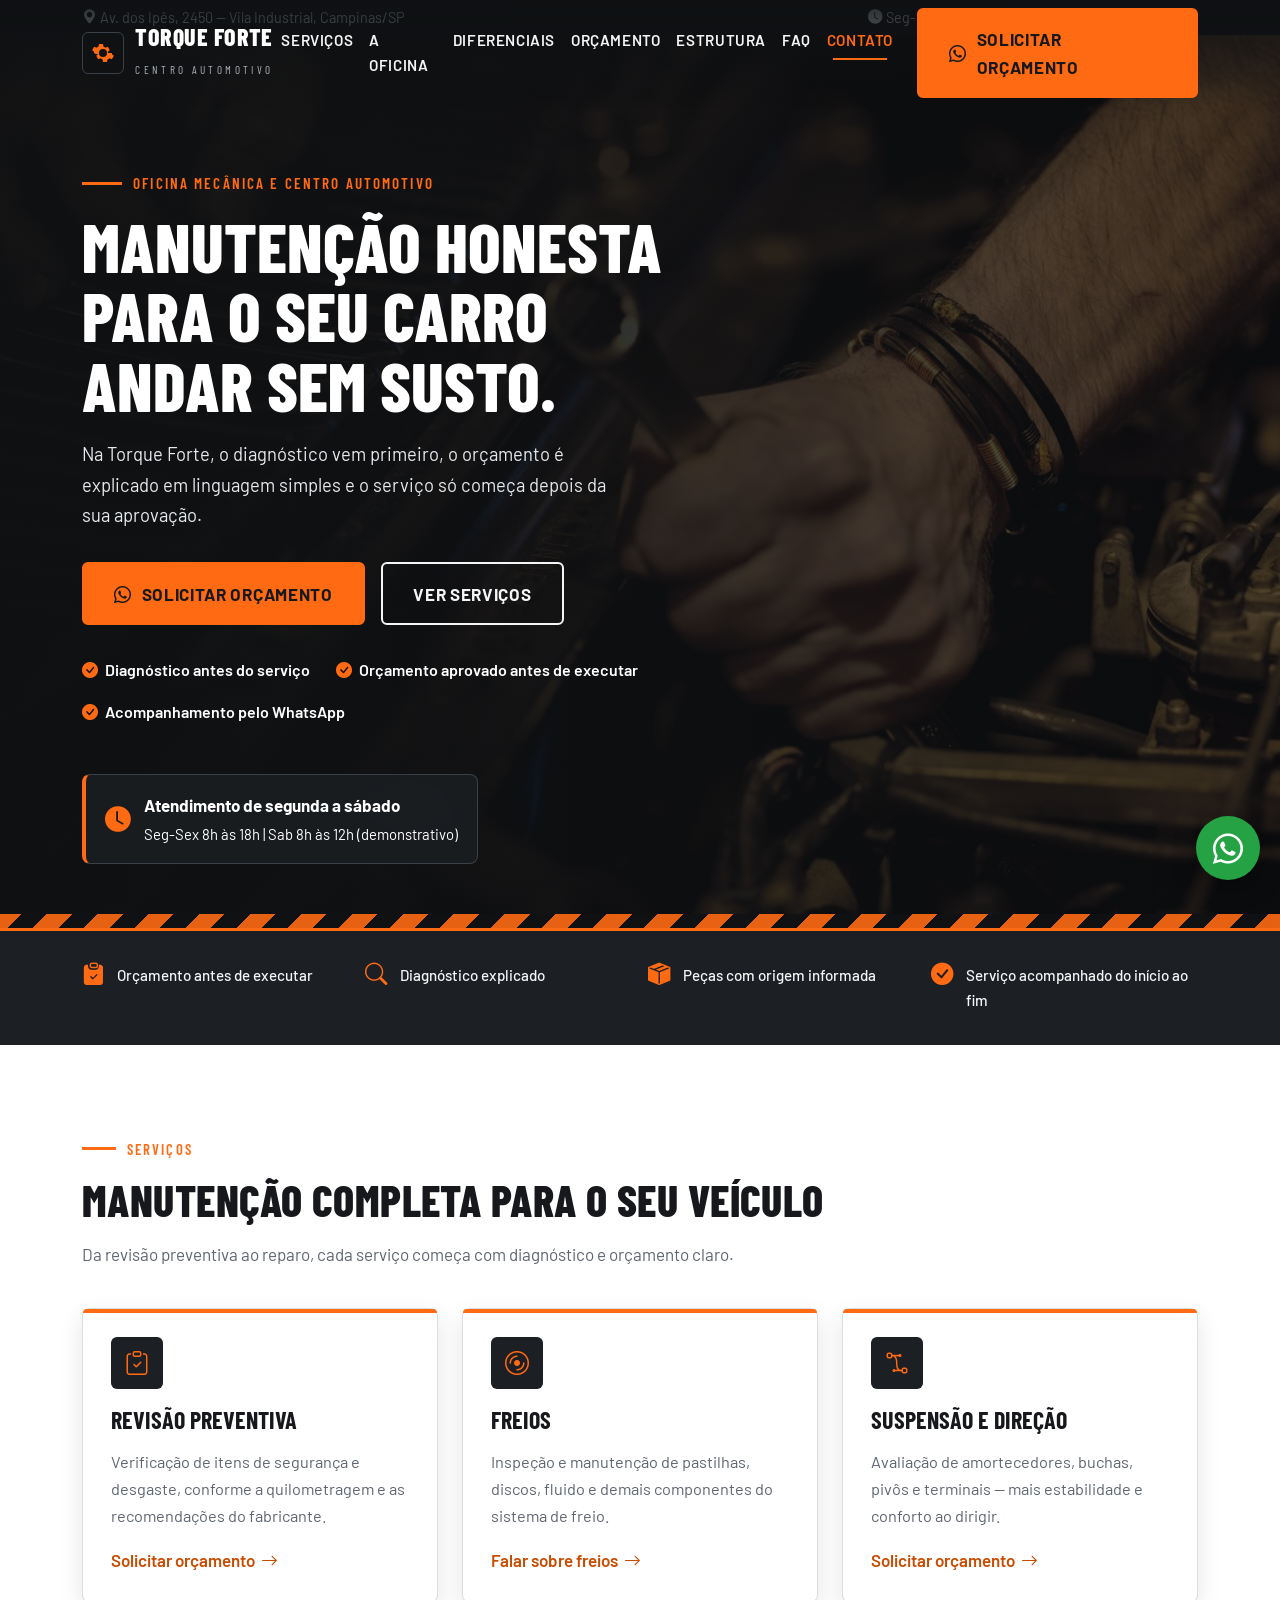
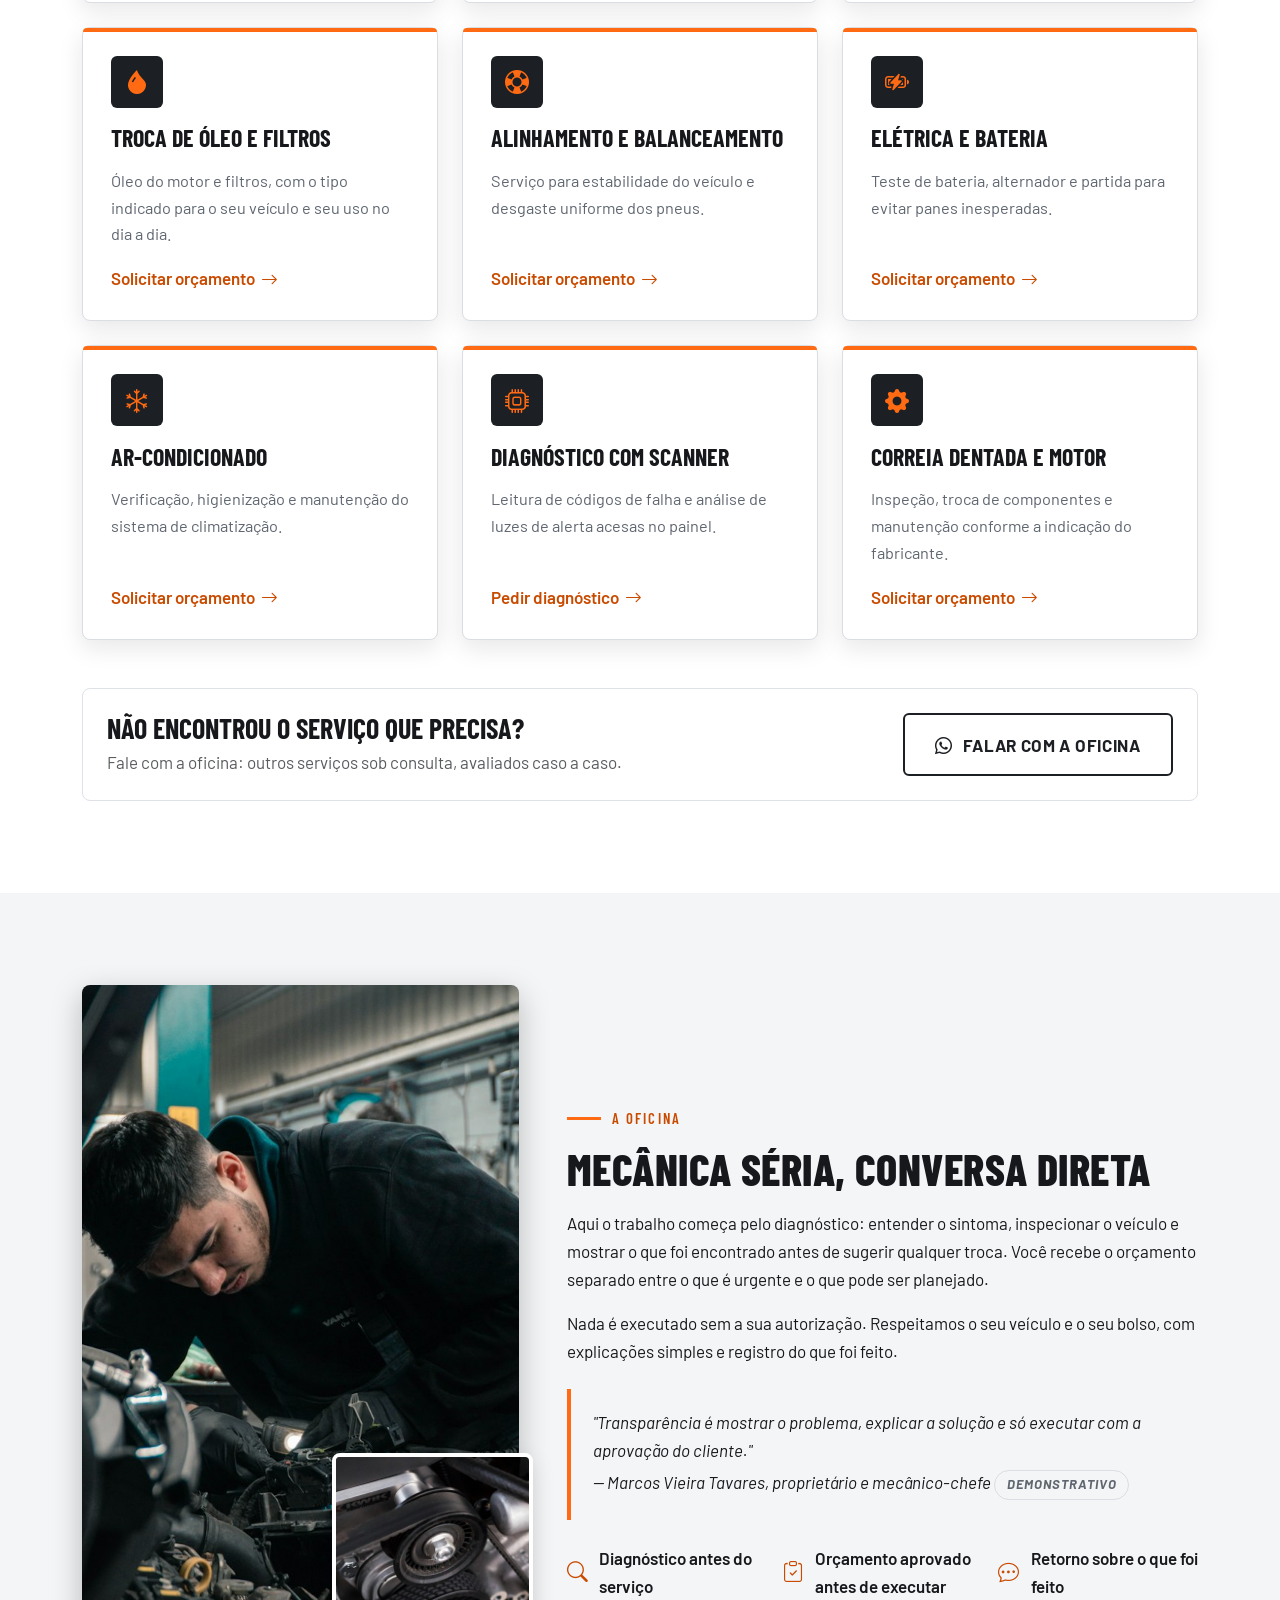
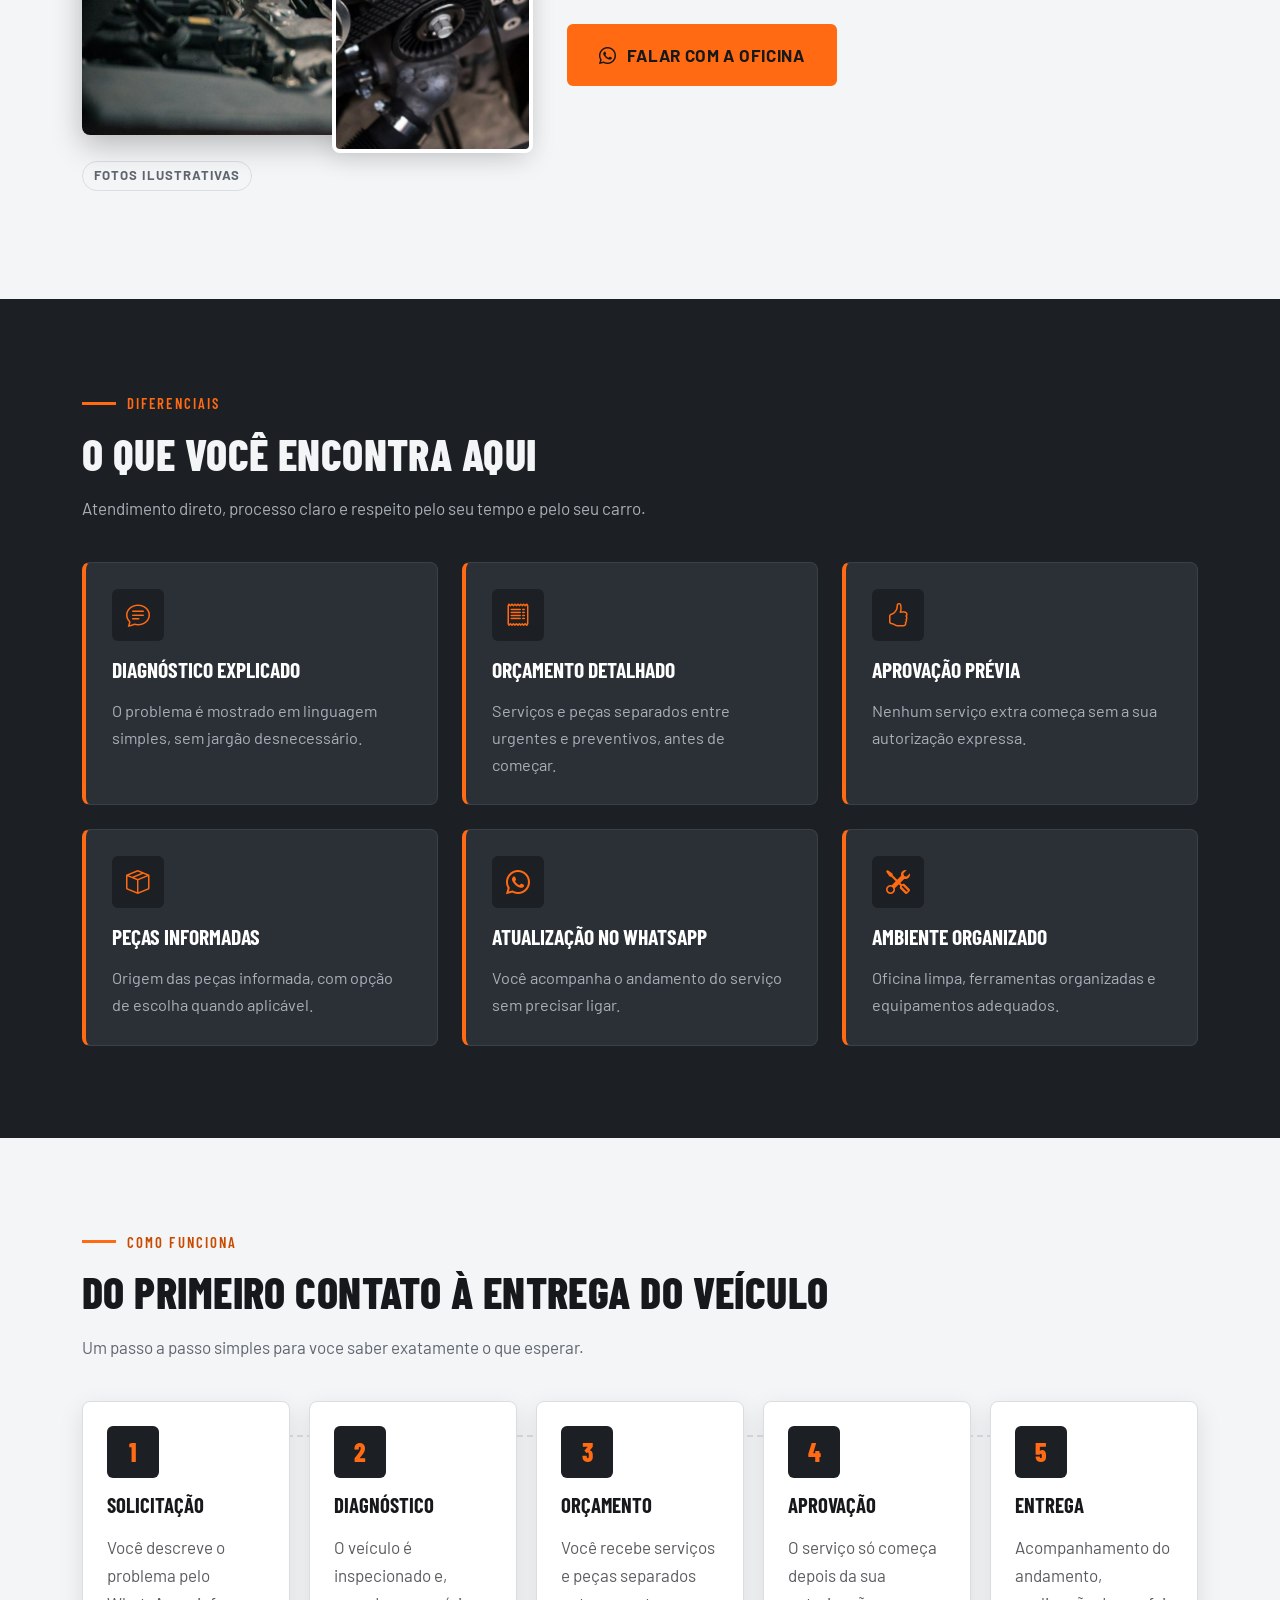
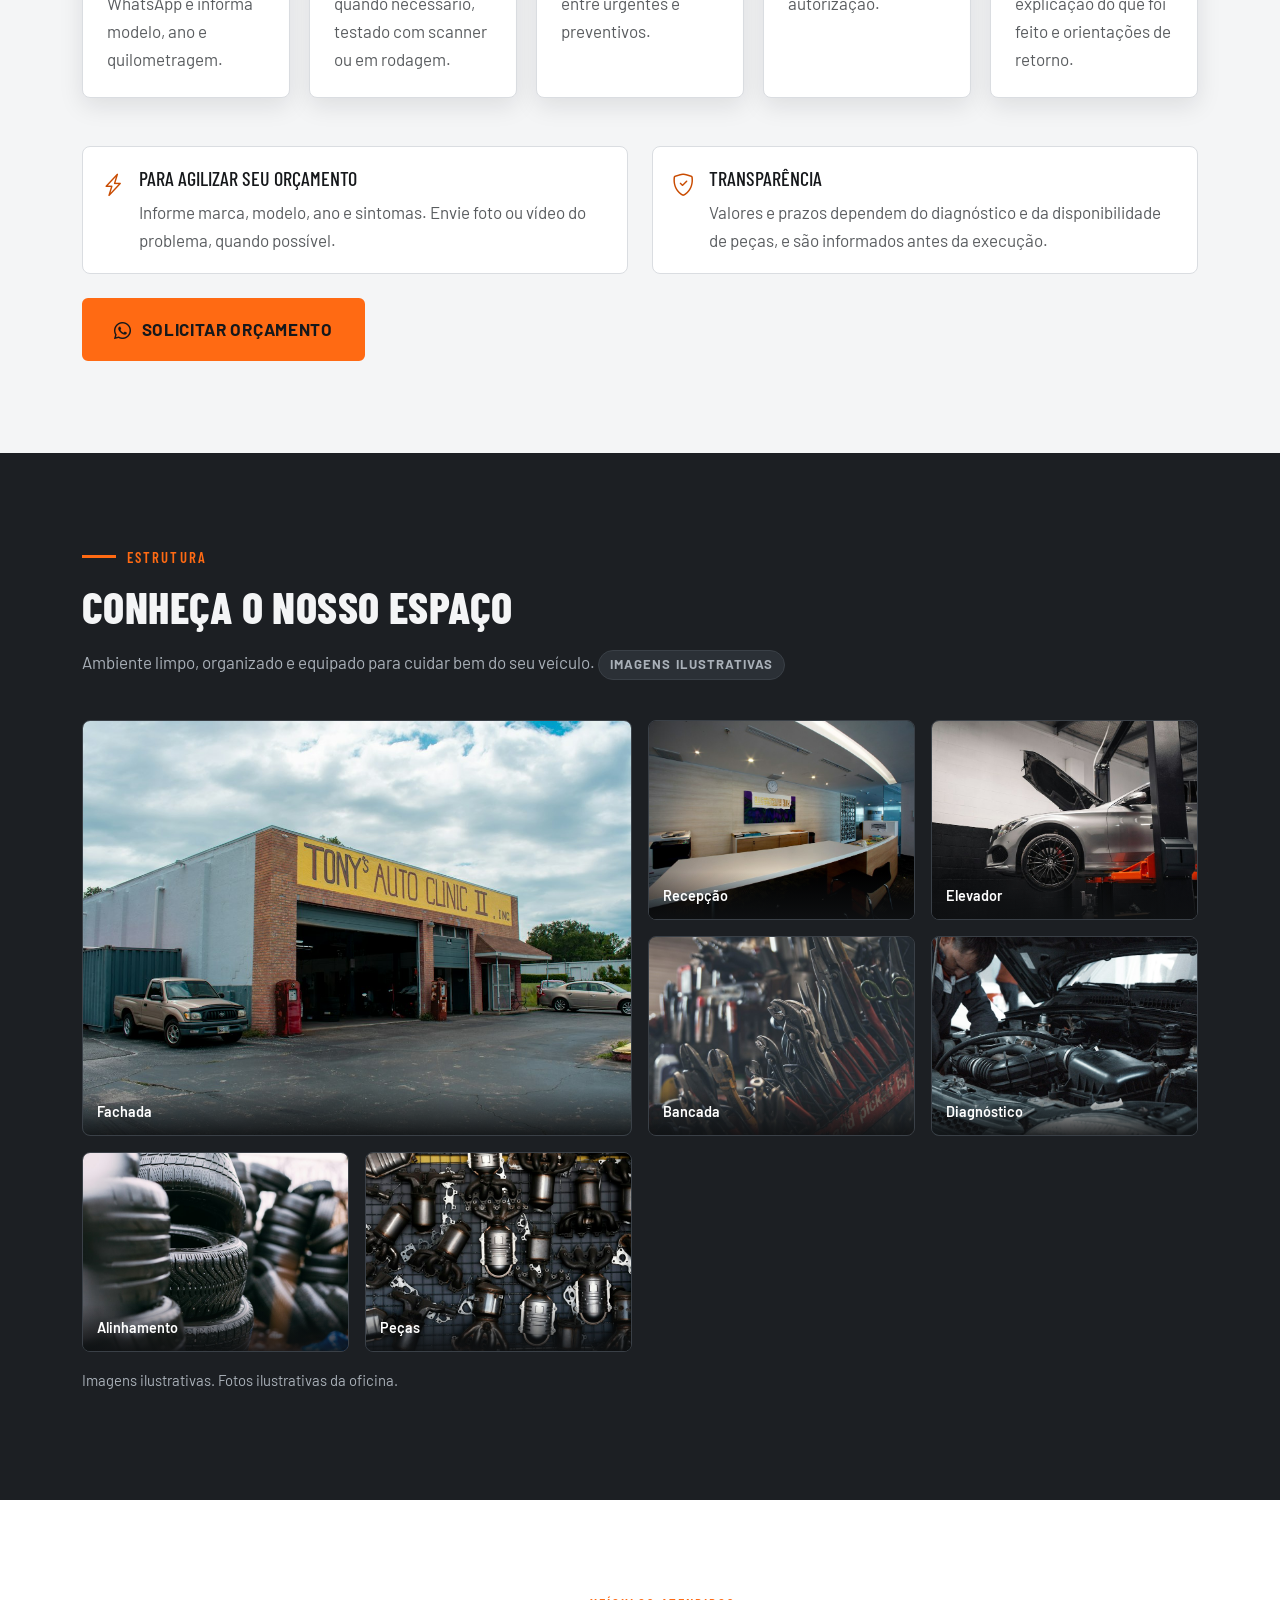
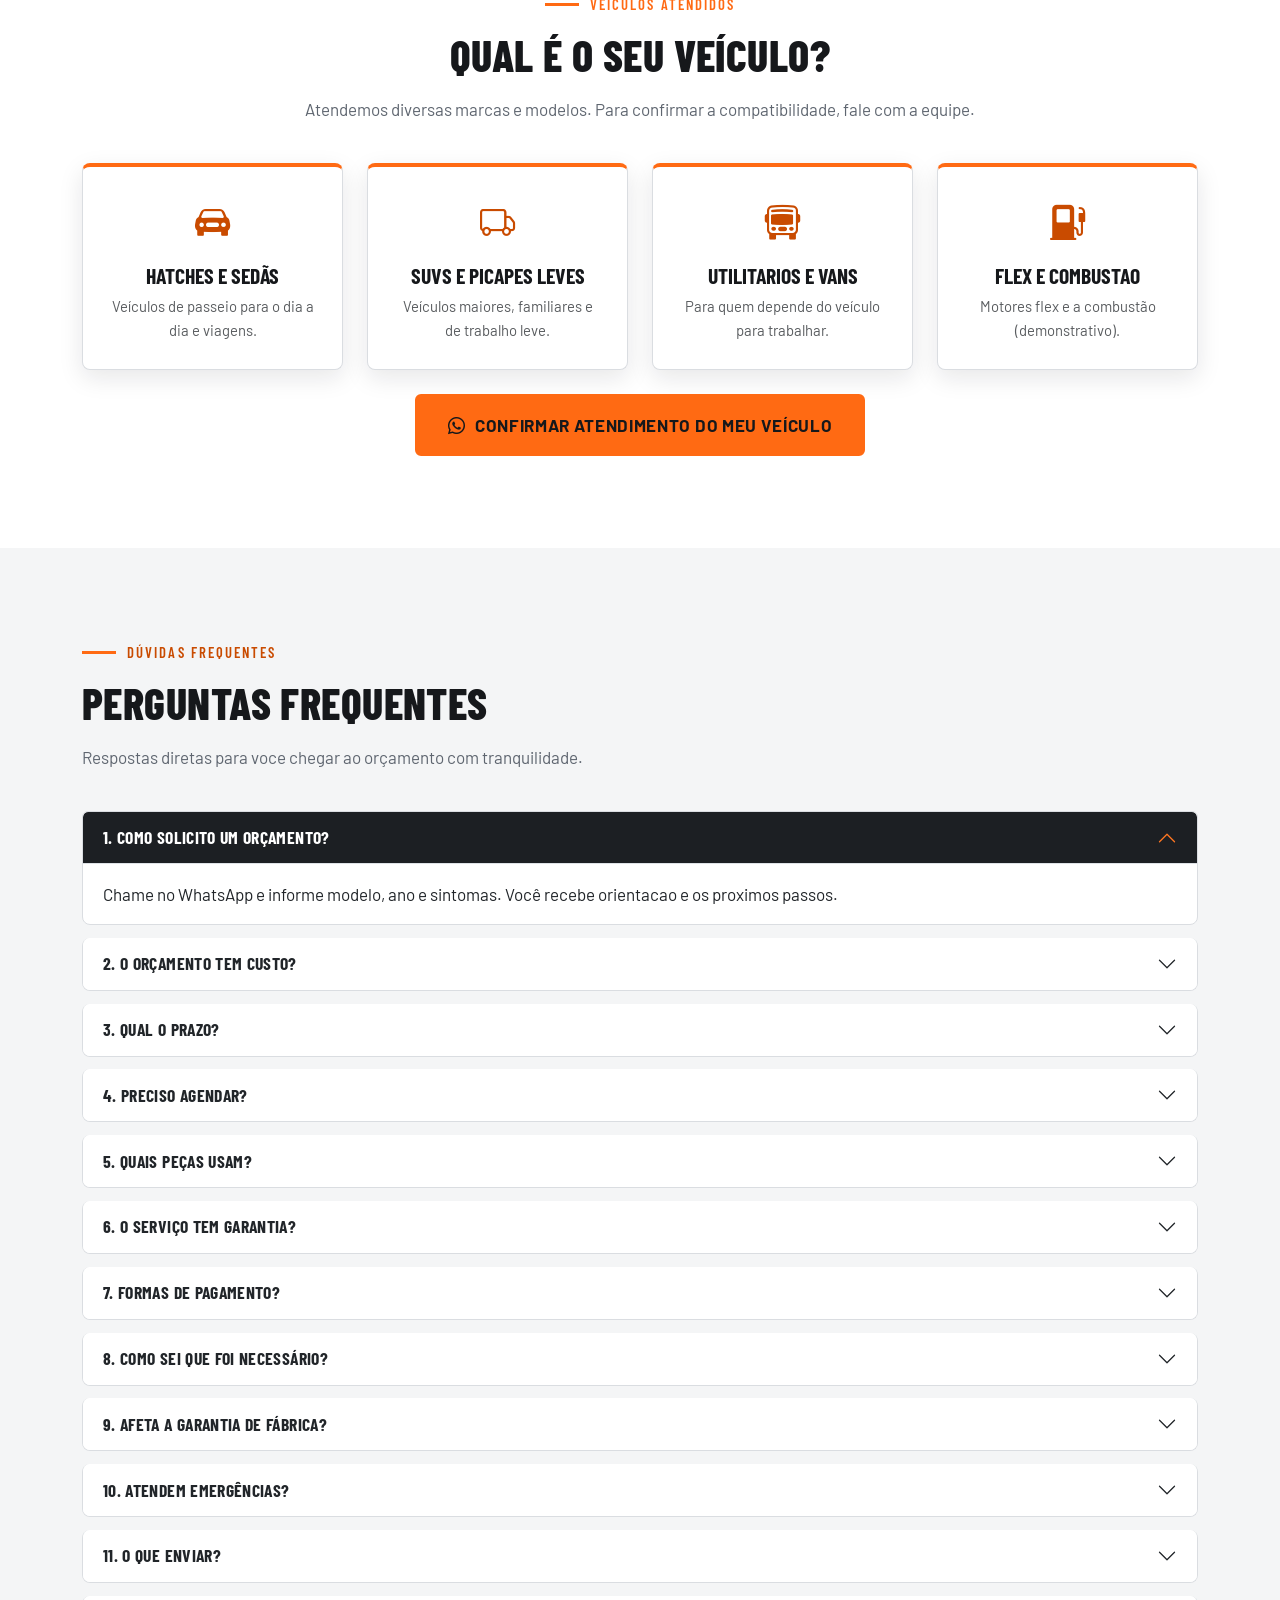
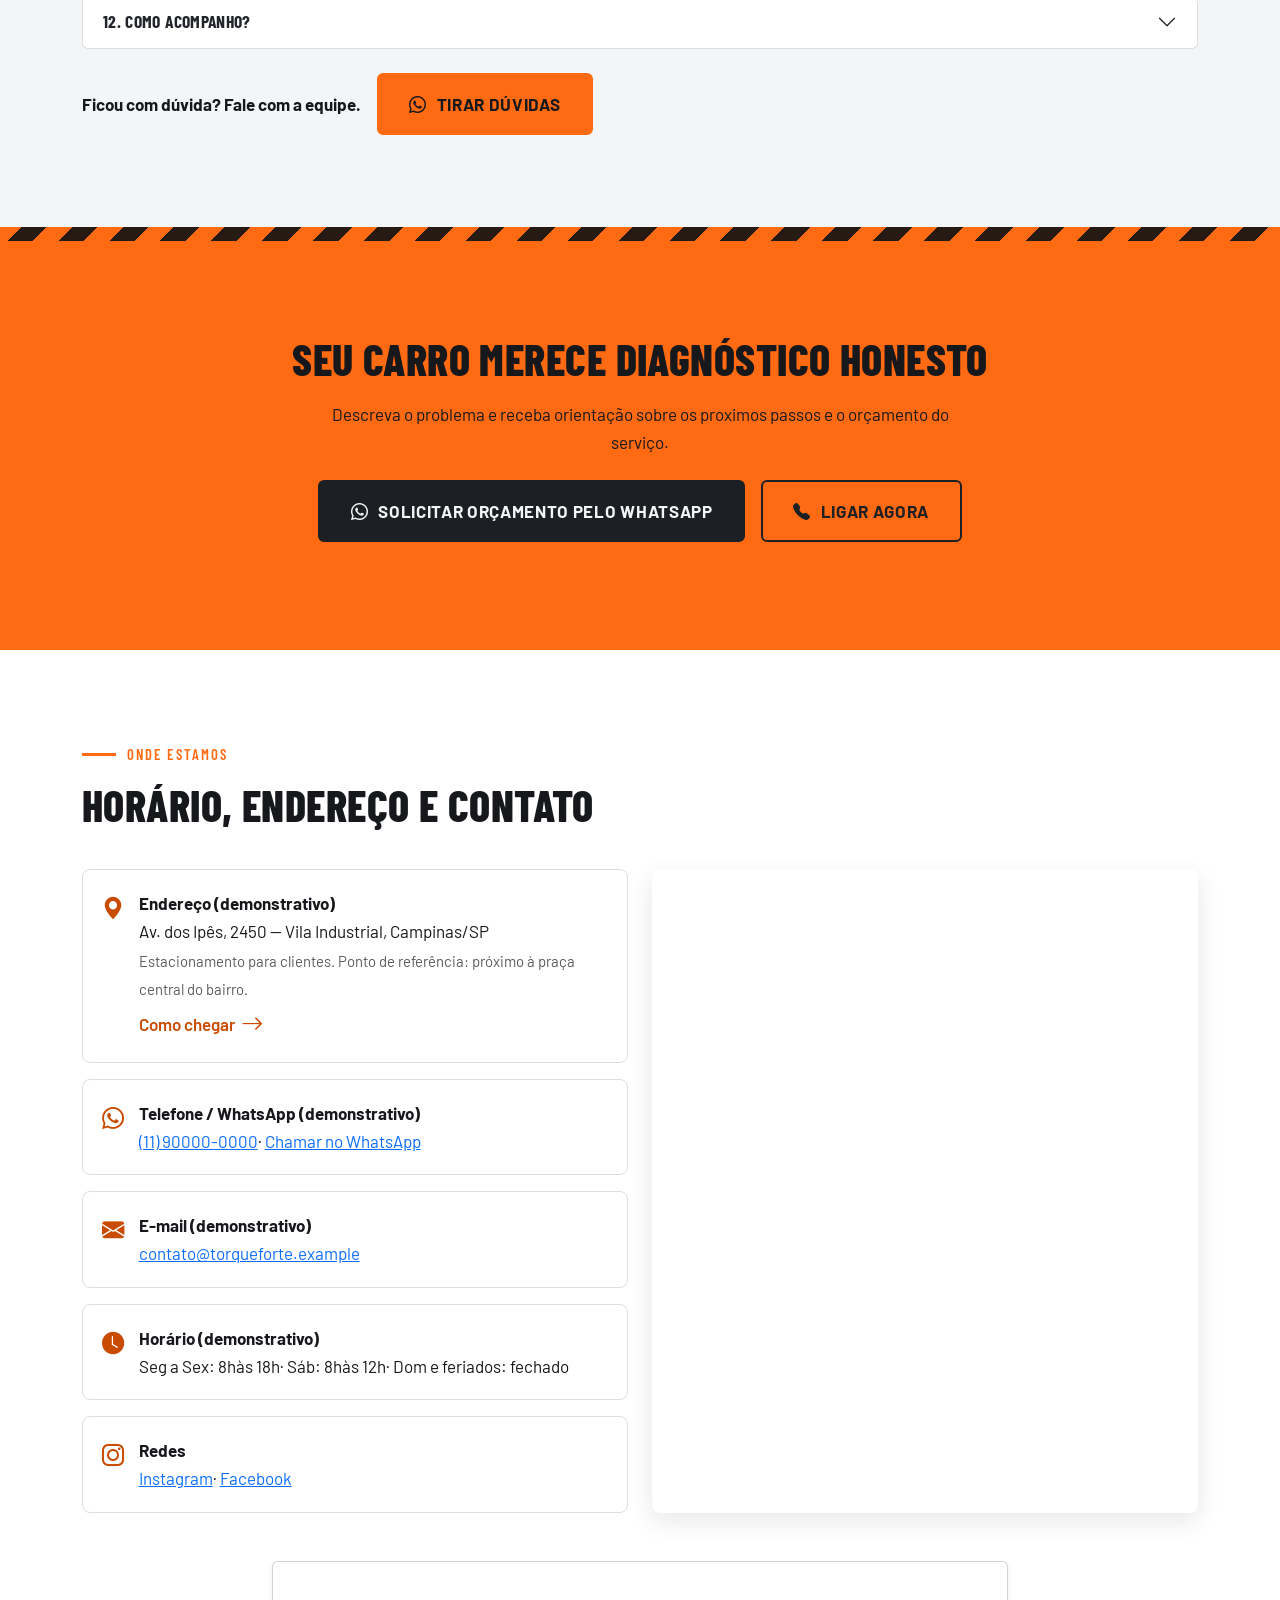
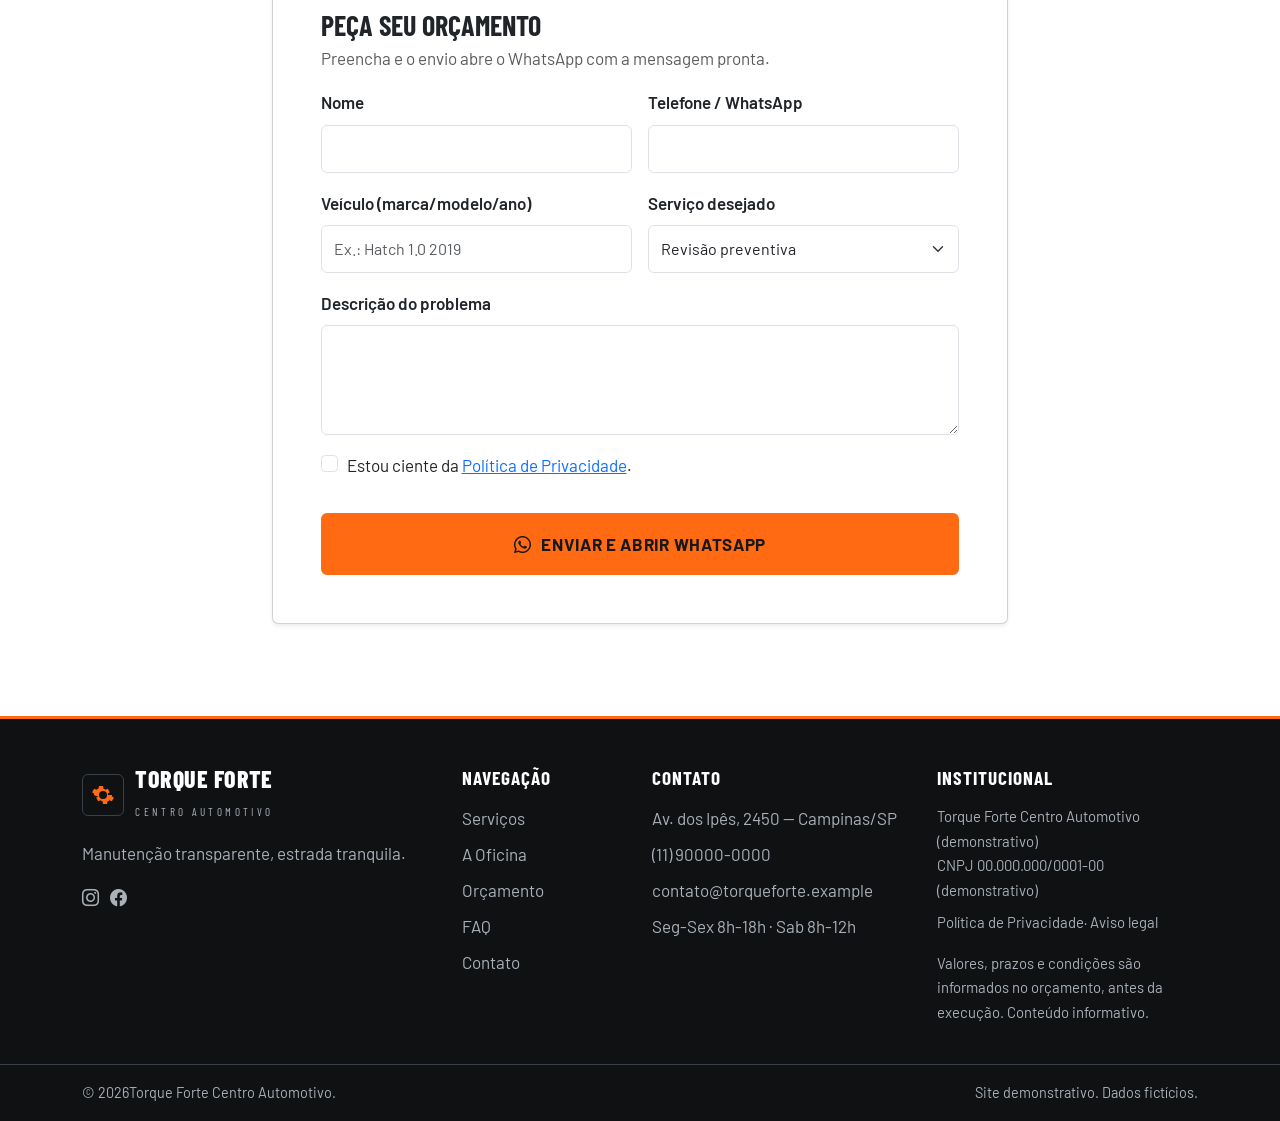
<file: index.html>
﻿<!DOCTYPE html>
<html lang="pt-BR">
  <head>
    <meta charset="UTF-8">
    <meta name="viewport" content="width=device-width, initial-scale=1">
    <title>Oficina Mecânica em Campinas | Torque Forte</title>
    <meta name="description" content="Torque Forte Centro Automotivo em Campinas: revisão, freios, suspensão e diagnóstico com orçamento claro. Solicite orçamento pelo WhatsApp.">
    <link rel="canonical" href="https://www.seudominio.com.br/">
    <meta name="theme-color" content="#1C1F23">
    <meta property="og:title" content="Torque Forte Centro Automotivo | Campinas">
    <meta property="og:description" content="Manutenção transparente, estrada tranquila. Solicite seu orçamento.">
    <meta property="og:type" content="website">
    <meta property="og:url" content="https://www.seudominio.com.br/">
    <meta property="og:image" content="https://www.seudominio.com.br/images/hero/hero-main.jpg">
    <meta property="og:locale" content="pt_BR">
    <meta name="twitter:card" content="summary_large_image">
    <link rel="icon" type="image/svg+xml" href="favicon/favicon.svg">
    <link rel="preconnect" href="https://fonts.googleapis.com">
    <link rel="preconnect" href="https://fonts.gstatic.com" crossorigin>
    <link rel="preconnect" href="https://cdn.jsdelivr.net" crossorigin>
    <link href="https://fonts.googleapis.com/css2?family=Barlow+Condensed:wght@600;700;800&family=Barlow:wght@400;500;600;700&display=swap" rel="stylesheet">
    <link href="https://cdn.jsdelivr.net/npm/bootstrap@5.3.3/dist/css/bootstrap.min.css" rel="stylesheet" integrity="sha384-QWTKZyjpPEjISv5WaRU9OFeRpok6YctnYmDr5pNlyT2bRjXh0JMhjY6hW+ALEwIH" crossorigin="anonymous">
    <link href="https://cdn.jsdelivr.net/npm/bootstrap-icons@1.11.3/font/bootstrap-icons.min.css" rel="stylesheet">
    <link href="css/style.css" rel="stylesheet">
  </head>
  <body>
    <a class="skip-link" href="#conteudo">Pular para o conteúdo</a>
    <div class="topbar d-none d-xl-block">
      <div class="container d-flex justify-content-between">
        <span> <i class="bi bi-geo-alt-fill me-1" aria-hidden="true"></i>Av. dos Ipês, 2450 — Vila Industrial, Campinas/SP</span> <span> <i class="bi bi-clock-fill me-1" aria-hidden="true"></i>Seg-Sex 8h às 18h | Sab 8h às 12h &nbsp; <a href="tel:+5511900000000">(11) 90000-0000</a></span>
      </div>
    </div>
    <!-- ====== 05. Header ====== -->
    <header class="site-header transparent fixed-top" id="siteHeader">
      <nav class="navbar navbar-expand-xl navbar-dark" aria-label="Navegação principal">
        <div class="container">
          <a class="brand-logo" href="#topo" aria-label="Torque Forte - início"> <span class="brand-mark" aria-hidden="true">
          <svg width="24" height="24" viewBox="0 0 24 24" fill="currentColor">
            <path d="M12 8a4 4 0 100 8 4 4 0 000-8zm9 4a7 7 0 01-.1 1.2l2 1.6-2 3.4-2.4-.9a7 7 0 01-2 1.2L16 21h-4l-.4-2.5a7 7 0 01-2-1.2l-2.4.9-2-3.4 2-1.6A7 7 0 013 12c0-.4 0-.8.1-1.2l-2-1.6 2-3.4 2.4.9a7 7 0 012-1.2L8 3h4l.4 2.5a7 7 0 012 1.2l2.4-.9 2 3.4-2 1.6c.1.4.1.8.1 1.2z"/>
          </svg>
          </span> <span> <span class="brand-name">TORQUE FORTE</span>
          <br>
          <span class="brand-sub">CENTRO AUTOMOTIVO</span></span> </a> <button class="navbar-toggler" type="button" data-bs-toggle="collapse" data-bs-target="#navMenu" aria-controls="navMenu" aria-expanded="false" aria-label="Abrir menu"> <span class="navbar-toggler-icon"></span> </button>
          <div class="collapse navbar-collapse" id="navMenu">
            <ul class="navbar-nav ms-auto mb-2 mb-xl-0">
              <li class="nav-item">
                <a class="nav-link" href="#servicos">Serviços</a>
              </li>
              <li class="nav-item">
                <a class="nav-link" href="#oficina">A Oficina</a>
              </li>
              <li class="nav-item">
                <a class="nav-link" href="#diferenciais">Diferenciais</a>
              </li>
              <li class="nav-item">
                <a class="nav-link" href="#orcamento">Orçamento</a>
              </li>
              <li class="nav-item">
                <a class="nav-link" href="#estrutura">Estrutura</a>
              </li>
              <li class="nav-item">
                <a class="nav-link" href="#faq">FAQ</a>
              </li>
              <li class="nav-item">
                <a class="nav-link" href="#contato">Contato</a>
              </li>
            </ul>
            <a class="btn-cta ms-lg-3 mt-3 mt-lg-0" href="https://wa.me/5511900000000" data-whatsapp-message="Olá! Gostaria de solicitar um orçamento para o meu veículo."> <i class="bi bi-whatsapp" aria-hidden="true"></i>Solicitar orçamento</a>
          </div>
        </div>
      </nav>
    </header>
    <!-- ====== Conteudo principal ====== -->
    <main id="conteudo">
      <!-- ====== 06. Hero ====== -->
      <section class="hero" id="topo" aria-labelledby="heroTitle">
        <img class="hero-bg" src="images/hero/hero-main.jpg" alt="Mecânico inspecionando carro prata no elevador em box iluminado da oficina" width="1600" height="900" fetchpriority="high">
        <div class="hero-overlay" aria-hidden="true">
        </div>
        <div class="container hero-content">
          <div class="row">
            <div class="col-lg-7">
              <p class="hero-eyebrow">
                Oficina mecânica e centro automotivo
              </p>
              <h1 class="hero-title" id="heroTitle">
                Manutenção honesta para o seu carro andar sem susto.
              </h1>
              <p class="hero-sub">
                Na Torque Forte, o diagnóstico vem primeiro, o orçamento é explicado em linguagem simples e o serviço só começa depois da sua aprovação.
              </p>
              <div class="d-flex flex-column flex-sm-row gap-3">
                <a class="btn-cta" href="https://wa.me/5511900000000" data-whatsapp-message="Olá! Gostaria de solicitar um orçamento para o meu veículo."> <i class="bi bi-whatsapp" aria-hidden="true"></i>Solicitar orçamento</a> <a class="btn-outline-light-brand" href="#servicos">Ver serviços</a>
              </div>
              <ul class="hero-trust list-unstyled">
                <li>
                  <i class="bi bi-check-circle-fill" aria-hidden="true"></i>Diagnóstico antes do serviço
                </li>
                <li>
                  <i class="bi bi-check-circle-fill" aria-hidden="true"></i>Orçamento aprovado antes de executar
                </li>
                <li>
                  <i class="bi bi-check-circle-fill" aria-hidden="true"></i>Acompanhamento pelo WhatsApp
                </li>
              </ul>
              <p class="hero-card mb-0">
                <i class="bi bi-clock-fill" aria-hidden="true"></i> <span> <strong>Atendimento de segunda a sábado</strong>
                <br>
                <small>Seg-Sex 8h às 18h | Sab 8h às 12h (demonstrativo)</small></span>
              </p>
            </div>
          </div>
        </div>
        <div class="safety-stripes" aria-hidden="true">
        </div>
      </section>
      <!-- ====== 4.1 Faixa de confianca ====== -->
      <div class="trust-bar">
        <div class="container">
          <div class="row g-3">
            <div class="col-6 col-lg-3 trust-item reveal">
              <i class="bi bi-clipboard-check-fill" aria-hidden="true"></i> <span>Orçamento antes de executar</span>
            </div>
            <div class="col-6 col-lg-3 trust-item reveal">
              <i class="bi bi-search" aria-hidden="true"></i> <span>Diagnóstico explicado</span>
            </div>
            <div class="col-6 col-lg-3 trust-item reveal">
              <i class="bi bi-box-seam-fill" aria-hidden="true"></i> <span>Peças com origem informada</span>
            </div>
            <div class="col-6 col-lg-3 trust-item reveal">
              <i class="bi bi-check-circle-fill" aria-hidden="true"></i> <span>Serviço acompanhado do início ao fim</span>
            </div>
          </div>
        </div>
      </div>
      <!-- ====== 4.2 Servicos ====== -->
      <section class="section section-light" id="servicos" aria-labelledby="tServ">
        <div class="container">
          <p class="section-eyebrow">
            Serviços
          </p>
          <h2 class="section-title" id="tServ">
            Manutenção completa para o seu veículo
          </h2>
          <p class="section-sub">
            Da revisão preventiva ao reparo, cada serviço começa com diagnóstico e orçamento claro.
          </p>
          <div class="row g-4">
            <div class="col-md-6 col-lg-4">
              <article class="card-service reveal">
                <div class="card-ico">
                  <i class="bi bi-clipboard-check" aria-hidden="true"></i>
                </div>
                <h3>
                  Revisão preventiva
                </h3>
                <p>
                  Verificação de itens de segurança e desgaste, conforme a quilometragem e as recomendações do fabricante.
                </p>
                <a class="link-arrow" href="https://wa.me/5511900000000" data-whatsapp-message="Olá! Gostaria de um orçamento para revisão do meu veículo.">Solicitar orçamento <i class="bi bi-arrow-right" aria-hidden="true"></i> </a>
              </article>
            </div>
            <div class="col-md-6 col-lg-4">
              <article class="card-service reveal">
                <div class="card-ico">
                  <i class="bi bi-disc" aria-hidden="true"></i>
                </div>
                <h3>
                  Freios
                </h3>
                <p>
                  Inspeção e manutenção de pastilhas, discos, fluido e demais componentes do sistema de freio.
                </p>
                <a class="link-arrow" href="https://wa.me/5511900000000" data-whatsapp-message="Olá! Preciso de avaliação e orçamento para o sistema de freios.">Falar sobre freios <i class="bi bi-arrow-right" aria-hidden="true"></i> </a>
              </article>
            </div>
            <div class="col-md-6 col-lg-4">
              <article class="card-service reveal">
                <div class="card-ico">
                  <i class="bi bi-bezier2" aria-hidden="true"></i>
                </div>
                <h3>
                  Suspensão e direção
                </h3>
                <p>
                  Avaliação de amortecedores, buchas, pivôs e terminais — mais estabilidade e conforto ao dirigir.
                </p>
                <a class="link-arrow" href="https://wa.me/5511900000000" data-whatsapp-message="Olá! Gostaria de um orçamento para suspensão e direção.">Solicitar orçamento <i class="bi bi-arrow-right" aria-hidden="true"></i> </a>
              </article>
            </div>
            <div class="col-md-6 col-lg-4">
              <article class="card-service reveal">
                <div class="card-ico">
                  <i class="bi bi-droplet-fill" aria-hidden="true"></i>
                </div>
                <h3>
                  Troca de óleo e filtros
                </h3>
                <p>
                  Óleo do motor e filtros, com o tipo indicado para o seu veículo e seu uso no dia a dia.
                </p>
                <a class="link-arrow" href="https://wa.me/5511900000000" data-whatsapp-message="Olá! Gostaria de um orçamento para troca de óleo e filtros.">Solicitar orçamento <i class="bi bi-arrow-right" aria-hidden="true"></i> </a>
              </article>
            </div>
            <div class="col-md-6 col-lg-4">
              <article class="card-service reveal">
                <div class="card-ico">
                  <i class="bi bi-life-preserver" aria-hidden="true"></i>
                </div>
                <h3>
                  Alinhamento e balanceamento
                </h3>
                <p>
                  Serviço para estabilidade do veículo e desgaste uniforme dos pneus.
                </p>
                <a class="link-arrow" href="https://wa.me/5511900000000" data-whatsapp-message="Olá! Gostaria de um orçamento para alinhamento e balanceamento.">Solicitar orçamento <i class="bi bi-arrow-right" aria-hidden="true"></i> </a>
              </article>
            </div>
            <div class="col-md-6 col-lg-4">
              <article class="card-service reveal">
                <div class="card-ico">
                  <i class="bi bi-battery-charging" aria-hidden="true"></i>
                </div>
                <h3>
                  Elétrica e bateria
                </h3>
                <p>
                  Teste de bateria, alternador e partida para evitar panes inesperadas.
                </p>
                <a class="link-arrow" href="https://wa.me/5511900000000" data-whatsapp-message="Olá! Gostaria de avaliar o sistema elétrico e a bateria do meu veículo.">Solicitar orçamento <i class="bi bi-arrow-right" aria-hidden="true"></i> </a>
              </article>
            </div>
            <div class="col-md-6 col-lg-4">
              <article class="card-service reveal">
                <div class="card-ico">
                  <i class="bi bi-snow" aria-hidden="true"></i>
                </div>
                <h3>
                  Ar-condicionado
                </h3>
                <p>
                  Verificação, higienização e manutenção do sistema de climatização.
                </p>
                <a class="link-arrow" href="https://wa.me/5511900000000" data-whatsapp-message="Olá! Gostaria de um orçamento para manutenção do ar-condicionado.">Solicitar orçamento <i class="bi bi-arrow-right" aria-hidden="true"></i> </a>
              </article>
            </div>
            <div class="col-md-6 col-lg-4">
              <article class="card-service reveal">
                <div class="card-ico">
                  <i class="bi bi-cpu" aria-hidden="true"></i>
                </div>
                <h3>
                  Diagnóstico com scanner
                </h3>
                <p>
                  Leitura de códigos de falha e análise de luzes de alerta acesas no painel.
                </p>
                <a class="link-arrow" href="https://wa.me/5511900000000" data-whatsapp-message="Olá! Uma luz acendeu no painel e gostaria de um diagnóstico.">Pedir diagnóstico <i class="bi bi-arrow-right" aria-hidden="true"></i> </a>
              </article>
            </div>
            <div class="col-md-6 col-lg-4">
              <article class="card-service reveal">
                <div class="card-ico">
                  <i class="bi bi-gear-fill" aria-hidden="true"></i>
                </div>
                <h3>
                  Correia dentada e motor
                </h3>
                <p>
                  Inspeção, troca de componentes e manutenção conforme a indicação do fabricante.
                </p>
                <a class="link-arrow" href="https://wa.me/5511900000000" data-whatsapp-message="Olá! Gostaria de um orçamento para correia dentada e motor.">Solicitar orçamento <i class="bi bi-arrow-right" aria-hidden="true"></i> </a>
              </article>
            </div>
          </div>
          <div class="mt-5 p-4 rounded-3 bg-white border d-flex flex-column flex-lg-row align-items-lg-center gap-3 reveal">
            <div class="flex-grow-1">
              <h3 class="mb-1">
                Não encontrou o serviço que precisa?
              </h3>
              <p class="mb-0 text-muted">
                Fale com a oficina: outros serviços sob consulta, avaliados caso a caso.
              </p>
            </div>
            <a class="btn-outline-dark-brand" href="https://wa.me/5511900000000" data-whatsapp-message="Olá! Gostaria de falar com a Torque Forte sobre um serviço."> <i class="bi bi-whatsapp" aria-hidden="true"></i>Falar com a oficina</a>
          </div>
        </div>
      </section>
      <!-- ====== 4.3 A Oficina ====== -->
      <section class="section section-surface" id="oficina" aria-labelledby="tOf">
        <div class="container">
          <div class="row g-5 align-items-center">
            <div class="col-lg-5">
              <div class="about-frame reveal">
                <img class="main-img" src="images/about/oficina-fachada.jpg" alt="Interior amplo e organizado da oficina com carro centralizado no box" width="600" height="750" loading="lazy" decoding="async">
                <img class="detail-img" src="images/about/oficina-detalhe.jpg" alt="Detalhe do motor limpo em close mostrando componentes metálicos" width="300" height="300" loading="lazy" decoding="async">
              </div>
              <p class="mt-4">
                <span class="badge-demo">Fotos ilustrativas</span>
              </p>
            </div>
            <div class="col-lg-7">
              <p class="section-eyebrow">
                A oficina
              </p>
              <h2 class="section-title" id="tOf">
                Mecânica séria, conversa direta
              </h2>
              <p>
                Aqui o trabalho começa pelo diagnóstico: entender o sintoma, inspecionar o veículo e mostrar o que foi encontrado antes de sugerir qualquer troca. Você recebe o orçamento separado entre o que é urgente e o que pode ser planejado.
              </p>
              <p>
                Nada é executado sem a sua autorização. Respeitamos o seu veículo e o seu bolso, com explicações simples e registro do que foi feito.
              </p>
              <blockquote class="quote-box my-4">
                <p class="mb-1">
                  "Transparência é mostrar o problema, explicar a solução e só executar com a aprovação do cliente."
                </p>
                <footer>
                  — Marcos Vieira Tavares, proprietário e mecânico-chefe <span class="badge-demo">demonstrativo</span>
                </footer>
              </blockquote>
              <div class="row g-3 mb-4">
                <div class="col-sm-4 pillar reveal">
                  <i class="bi bi-search" aria-hidden="true"></i> <span>Diagnóstico antes do serviço</span>
                </div>
                <div class="col-sm-4 pillar reveal">
                  <i class="bi bi-clipboard-check" aria-hidden="true"></i> <span>Orçamento aprovado antes de executar</span>
                </div>
                <div class="col-sm-4 pillar reveal">
                  <i class="bi bi-chat-dots" aria-hidden="true"></i> <span>Retorno sobre o que foi feito</span>
                </div>
              </div>
              <a class="btn-cta" href="https://wa.me/5511900000000" data-whatsapp-message="Olá! Gostaria de falar com a Torque Forte."> <i class="bi bi-whatsapp" aria-hidden="true"></i>Falar com a oficina</a>
            </div>
          </div>
        </div>
      </section>
      <!-- ====== 4.4 Diferenciais ====== -->
      <section class="section section-dark" id="diferenciais" aria-labelledby="tDif">
        <div class="container">
          <p class="section-eyebrow">
            Diferenciais
          </p>
          <h2 class="section-title" id="tDif">
            O que você encontra aqui
          </h2>
          <p class="section-sub">
            Atendimento direto, processo claro e respeito pelo seu tempo e pelo seu carro.
          </p>
          <div class="row g-4">
            <div class="col-md-6 col-lg-4">
              <div class="diff-card reveal">
                <div class="card-ico">
                  <i class="bi bi-chat-text" aria-hidden="true"></i>
                </div>
                <h3>
                  Diagnóstico explicado
                </h3>
                <p>
                  O problema é mostrado em linguagem simples, sem jargão desnecessário.
                </p>
              </div>
            </div>
            <div class="col-md-6 col-lg-4">
              <div class="diff-card reveal">
                <div class="card-ico">
                  <i class="bi bi-receipt" aria-hidden="true"></i>
                </div>
                <h3>
                  Orçamento detalhado
                </h3>
                <p>
                  Serviços e peças separados entre urgentes e preventivos, antes de começar.
                </p>
              </div>
            </div>
            <div class="col-md-6 col-lg-4">
              <div class="diff-card reveal">
                <div class="card-ico">
                  <i class="bi bi-hand-thumbs-up" aria-hidden="true"></i>
                </div>
                <h3>
                  Aprovação prévia
                </h3>
                <p>
                  Nenhum serviço extra começa sem a sua autorização expressa.
                </p>
              </div>
            </div>
            <div class="col-md-6 col-lg-4">
              <div class="diff-card reveal">
                <div class="card-ico">
                  <i class="bi bi-box-seam" aria-hidden="true"></i>
                </div>
                <h3>
                  Peças informadas
                </h3>
                <p>
                  Origem das peças informada, com opção de escolha quando aplicável.
                </p>
              </div>
            </div>
            <div class="col-md-6 col-lg-4">
              <div class="diff-card reveal">
                <div class="card-ico">
                  <i class="bi bi-whatsapp" aria-hidden="true"></i>
                </div>
                <h3>
                  Atualização no WhatsApp
                </h3>
                <p>
                  Você acompanha o andamento do serviço sem precisar ligar.
                </p>
              </div>
            </div>
            <div class="col-md-6 col-lg-4">
              <div class="diff-card reveal">
                <div class="card-ico">
                  <i class="bi bi-tools" aria-hidden="true"></i>
                </div>
                <h3>
                  Ambiente organizado
                </h3>
                <p>
                  Oficina limpa, ferramentas organizadas e equipamentos adequados.
                </p>
              </div>
            </div>
          </div>
        </div>
      </section>
      <!-- ====== 4.5 Como funciona o orcamento ====== -->
      <section class="section section-surface" id="orcamento" aria-labelledby="tOrc">
        <div class="container">
          <p class="section-eyebrow">
            Como funciona
          </p>
          <h2 class="section-title" id="tOrc">
            Do primeiro contato à entrega do veículo
          </h2>
          <p class="section-sub">
            Um passo a passo simples para voce saber exatamente o que esperar.
          </p>
          <div class="timeline">
            <div class="step-card reveal">
              <div class="step-num">
                1
              </div>
              <h3>
                Solicitação
              </h3>
              <p class="mb-0 text-muted">
                Você descreve o problema pelo WhatsApp e informa modelo, ano e quilometragem.
              </p>
            </div>
            <div class="step-card reveal">
              <div class="step-num">
                2
              </div>
              <h3>
                Diagnóstico
              </h3>
              <p class="mb-0 text-muted">
                O veículo é inspecionado e, quando necessário, testado com scanner ou em rodagem.
              </p>
            </div>
            <div class="step-card reveal">
              <div class="step-num">
                3
              </div>
              <h3>
                Orçamento
              </h3>
              <p class="mb-0 text-muted">
                Você recebe serviços e peças separados entre urgentes e preventivos.
              </p>
            </div>
            <div class="step-card reveal">
              <div class="step-num">
                4
              </div>
              <h3>
                Aprovação
              </h3>
              <p class="mb-0 text-muted">
                O serviço só começa depois da sua autorização.
              </p>
            </div>
            <div class="step-card reveal">
              <div class="step-num">
                5
              </div>
              <h3>
                Entrega
              </h3>
              <p class="mb-0 text-muted">
                Acompanhamento do andamento, explicação do que foi feito e orientações de retorno.
              </p>
            </div>
          </div>
          <div class="row g-4 mt-4">
            <div class="col-lg-6">
              <div class="info-card reveal">
                <i class="bi bi-lightning-charge" aria-hidden="true"></i>
                <div>
                  <h3 class="h5 text-uppercase">
                    Para agilizar seu orçamento
                  </h3>
                  <p class="mb-0 text-muted">
                    Informe marca, modelo, ano e sintomas. Envie foto ou vídeo do problema, quando possível.
                  </p>
                </div>
              </div>
            </div>
            <div class="col-lg-6">
              <div class="info-card reveal">
                <i class="bi bi-shield-check" aria-hidden="true"></i>
                <div>
                  <h3 class="h5 text-uppercase">
                    Transparência
                  </h3>
                  <p class="mb-0 text-muted">
                    Valores e prazos dependem do diagnóstico e da disponibilidade de peças, e são informados antes da execução.
                  </p>
                </div>
              </div>
            </div>
          </div>
          <div class="mt-4">
            <a class="btn-cta" href="https://wa.me/5511900000000" data-whatsapp-message="Olá! Gostaria de iniciar um orçamento. Posso enviar os dados do veículo?"> <i class="bi bi-whatsapp" aria-hidden="true"></i>Solicitar orçamento</a>
          </div>
        </div>
      </section>
      <!-- ====== 4.6 Estrutura (galeria) ====== -->
      <section class="section section-dark" id="estrutura" aria-labelledby="tEst">
        <div class="container">
          <p class="section-eyebrow">
            Estrutura
          </p>
          <h2 class="section-title" id="tEst">
            Conheça o nosso espaço
          </h2>
          <p class="section-sub">
            Ambiente limpo, organizado e equipado para cuidar bem do seu veículo. <span class="badge-demo">Imagens ilustrativas</span>
          </p>
          <div class="gallery-grid">
            <figure class="g-item g-wide reveal" data-bs-toggle="modal" data-bs-target="#galModal" data-full="images/gallery/fachada.jpg" data-cap="Fachada da oficina" tabindex="0" role="button" aria-label="Ampliar imagem da fachada">
              <img src="images/gallery/fachada.jpg" alt="Fachada limpa e organizada da oficina" width="800" height="500" loading="lazy" decoding="async">
              <figcaption>
                Fachada
              </figcaption>
            </figure>
            <figure class="g-item reveal" data-bs-toggle="modal" data-bs-target="#galModal" data-full="images/gallery/recepcao.jpg" data-cap="Recepção e atendimento" tabindex="0" role="button" aria-label="Ampliar imagem da recepção">
              <img src="images/gallery/recepcao.jpg" alt="Balcão de atendimento" width="600" height="450" loading="lazy" decoding="async">
              <figcaption>
                Recepção
              </figcaption>
            </figure>
            <figure class="g-item reveal" data-bs-toggle="modal" data-bs-target="#galModal" data-full="images/gallery/elevador.jpg" data-cap="Area de serviço com elevador" tabindex="0" role="button" aria-label="Ampliar imagem do elevador">
              <img src="images/gallery/elevador.jpg" alt="Veículo no elevador na área de serviço" width="600" height="450" loading="lazy" decoding="async">
              <figcaption>
                Elevador
              </figcaption>
            </figure>
            <figure class="g-item reveal" data-bs-toggle="modal" data-bs-target="#galModal" data-full="images/gallery/bancada.jpg" data-cap="Bancada de ferramentas" tabindex="0" role="button" aria-label="Ampliar imagem da bancada">
              <img src="images/gallery/bancada.jpg" alt="Bancada com ferramentas organizadas" width="600" height="450" loading="lazy" decoding="async">
              <figcaption>
                Bancada
              </figcaption>
            </figure>
            <figure class="g-item reveal" data-bs-toggle="modal" data-bs-target="#galModal" data-full="images/gallery/diagnostico.jpg" data-cap="Equipamento de diagnóstico" tabindex="0" role="button" aria-label="Ampliar imagem do diagnóstico">
              <img src="images/gallery/diagnostico.jpg" alt="Equipamento de diagnóstico eletrônico" width="600" height="450" loading="lazy" decoding="async">
              <figcaption>
                Diagnóstico
              </figcaption>
            </figure>
            <figure class="g-item reveal" data-bs-toggle="modal" data-bs-target="#galModal" data-full="images/gallery/alinhamento.jpg" data-cap="Área de alinhamento" tabindex="0" role="button" aria-label="Ampliar imagem do alinhamento">
              <img src="images/gallery/alinhamento.jpg" alt="Serviço de alinhamento" width="600" height="450" loading="lazy" decoding="async">
              <figcaption>
                Alinhamento
              </figcaption>
            </figure>
            <figure class="g-item reveal" data-bs-toggle="modal" data-bs-target="#galModal" data-full="images/gallery/pecas-org.jpg" data-cap="Peças organizadas" tabindex="0" role="button" aria-label="Ampliar imagem das peças">
              <img src="images/gallery/pecas-org.jpg" alt="Peças e filtros organizados em prateleira" width="600" height="450" loading="lazy" decoding="async">
              <figcaption>
                Peças
              </figcaption>
            </figure>
          </div>
          <p class="mt-3 small" style="color:var(--tf-muted-light)">
            Imagens ilustrativas. Fotos ilustrativas da oficina.
          </p>
        </div>
      </section>
      <!-- ====== 4.7 Veiculos atendidos ====== -->
      <section class="section section-light" id="veiculos" aria-labelledby="tVei">
        <div class="container text-center">
          <p class="section-eyebrow justify-content-center">
            Veículos atendidos
          </p>
          <h2 class="section-title" id="tVei">
            Qual é o seu veículo?
          </h2>
          <p class="section-sub mx-auto">
            Atendemos diversas marcas e modelos. Para confirmar a compatibilidade, fale com a equipe.
          </p>
          <div class="row g-4 text-start">
            <div class="col-sm-6 col-lg-3">
              <div class="vehicle-card reveal">
                <i class="bi bi-car-front-fill" aria-hidden="true"></i>
                <h3>
                  Hatches e sedãs
                </h3>
                <p class="text-muted small mb-0">
                  Veículos de passeio para o dia a dia e viagens.
                </p>
              </div>
            </div>
            <div class="col-sm-6 col-lg-3">
              <div class="vehicle-card reveal">
                <i class="bi bi-truck" aria-hidden="true"></i>
                <h3>
                  SUVs e picapes leves
                </h3>
                <p class="text-muted small mb-0">
                  Veículos maiores, familiares e de trabalho leve.
                </p>
              </div>
            </div>
            <div class="col-sm-6 col-lg-3">
              <div class="vehicle-card reveal">
                <i class="bi bi-bus-front" aria-hidden="true"></i>
                <h3>
                  Utilitarios e vans
                </h3>
                <p class="text-muted small mb-0">
                  Para quem depende do veículo para trabalhar.
                </p>
              </div>
            </div>
            <div class="col-sm-6 col-lg-3">
              <div class="vehicle-card reveal">
                <i class="bi bi-fuel-pump-fill" aria-hidden="true"></i>
                <h3>
                  Flex e combustao
                </h3>
                <p class="text-muted small mb-0">
                  Motores flex e a combustão (demonstrativo).
                </p>
              </div>
            </div>
          </div>
          <div class="mt-4">
            <a class="btn-cta" href="https://wa.me/5511900000000" data-whatsapp-message="Olá! Gostaria de confirmar se vocês atendem o meu veículo."> <i class="bi bi-whatsapp" aria-hidden="true"></i>Confirmar atendimento do meu veículo</a>
          </div>
        </div>
      </section>
      <!-- ====== 4.8 Perguntas frequentes ====== -->
      <section class="section section-surface" id="faq" aria-labelledby="tFaq">
        <div class="container">
          <p class="section-eyebrow">
            Dúvidas frequentes
          </p>
          <h2 class="section-title" id="tFaq">
            Perguntas frequentes
          </h2>
          <p class="section-sub">
            Respostas diretas para voce chegar ao orçamento com tranquilidade.
          </p>
          <div class="accordion" id="faqAcc">
            <div class="accordion-item">
              <h3 class="accordion-header">
                <button class="accordion-button" type="button" data-bs-toggle="collapse" data-bs-target="#f1">1. Como solicito um orçamento?</button>
              </h3>
              <div id="f1" class="accordion-collapse collapse show" data-bs-parent="#faqAcc">
                <div class="accordion-body">
                  Chame no WhatsApp e informe modelo, ano e sintomas. Você recebe orientacao e os proximos passos.
                </div>
              </div>
            </div>
            <div class="accordion-item">
              <h3 class="accordion-header">
                <button class="accordion-button collapsed" type="button" data-bs-toggle="collapse" data-bs-target="#f2">2. O orçamento tem custo?</button>
              </h3>
              <div id="f2" class="accordion-collapse collapse" data-bs-parent="#faqAcc">
                <div class="accordion-body">
                  Depende da avaliação. Casos simples sao orientados direto; diagnósticos detalhados podem ter custo, sempre informado antes.
                </div>
              </div>
            </div>
            <div class="accordion-item">
              <h3 class="accordion-header">
                <button class="accordion-button collapsed" type="button" data-bs-toggle="collapse" data-bs-target="#f3">3. Qual o prazo?</button>
              </h3>
              <div id="f3" class="accordion-collapse collapse" data-bs-parent="#faqAcc">
                <div class="accordion-body">
                  Depende do diagnóstico e das peças. A previsão é informada no orçamento, antes da execução.
                </div>
              </div>
            </div>
            <div class="accordion-item">
              <h3 class="accordion-header">
                <button class="accordion-button collapsed" type="button" data-bs-toggle="collapse" data-bs-target="#f4">4. Preciso agendar?</button>
              </h3>
              <div id="f4" class="accordion-collapse collapse" data-bs-parent="#faqAcc">
                <div class="accordion-body">
                  O ideal é agendar pelo WhatsApp. Atendemos por chegada quando possível.
                </div>
              </div>
            </div>
            <div class="accordion-item">
              <h3 class="accordion-header">
                <button class="accordion-button collapsed" type="button" data-bs-toggle="collapse" data-bs-target="#f5">5. Quais peças usam?</button>
              </h3>
              <div id="f5" class="accordion-collapse collapse" data-bs-parent="#faqAcc">
                <div class="accordion-body">
                  A origem é informada no orçamento, com opção de escolha quando aplicável.
                </div>
              </div>
            </div>
            <div class="accordion-item">
              <h3 class="accordion-header">
                <button class="accordion-button collapsed" type="button" data-bs-toggle="collapse" data-bs-target="#f6">6. O serviço tem garantia?</button>
              </h3>
              <div id="f6" class="accordion-collapse collapse" data-bs-parent="#faqAcc">
                <div class="accordion-body">
                  Sim, conforme o serviço e o CDC. Termos informados no orçamento. Política ilustrativa.
                </div>
              </div>
            </div>
            <div class="accordion-item">
              <h3 class="accordion-header">
                <button class="accordion-button collapsed" type="button" data-bs-toggle="collapse" data-bs-target="#f7">7. Formas de pagamento?</button>
              </h3>
              <div id="f7" class="accordion-collapse collapse" data-bs-parent="#faqAcc">
                <div class="accordion-body">
                  Opções informadas no atendimento. Formas de pagamento ilustrativas.
                </div>
              </div>
            </div>
            <div class="accordion-item">
              <h3 class="accordion-header">
                <button class="accordion-button collapsed" type="button" data-bs-toggle="collapse" data-bs-target="#f8">8. Como sei que foi necessário?</button>
              </h3>
              <div id="f8" class="accordion-collapse collapse" data-bs-parent="#faqAcc">
                <div class="accordion-body">
                  Mostramos o diagnóstico e você aprova antes de executar.
                </div>
              </div>
            </div>
            <div class="accordion-item">
              <h3 class="accordion-header">
                <button class="accordion-button collapsed" type="button" data-bs-toggle="collapse" data-bs-target="#f9">9. Afeta a garantia de fábrica?</button>
              </h3>
              <div id="f9" class="accordion-collapse collapse" data-bs-parent="#faqAcc">
                <div class="accordion-body">
                  Consulte o manual e a política do fabricante para o seu caso.
                </div>
              </div>
            </div>
            <div class="accordion-item">
              <h3 class="accordion-header">
                <button class="accordion-button collapsed" type="button" data-bs-toggle="collapse" data-bs-target="#f10">10. Atendem emergências?</button>
              </h3>
              <div id="f10" class="accordion-collapse collapse" data-bs-parent="#faqAcc">
                <div class="accordion-body">
                  Chame no WhatsApp para orientação. Emergências ilustrativas.
                </div>
              </div>
            </div>
            <div class="accordion-item">
              <h3 class="accordion-header">
                <button class="accordion-button collapsed" type="button" data-bs-toggle="collapse" data-bs-target="#f11">11. O que enviar?</button>
              </h3>
              <div id="f11" class="accordion-collapse collapse" data-bs-parent="#faqAcc">
                <div class="accordion-body">
                  Marca, modelo, ano, km e sintomas. Foto ou vídeo ajuda.
                </div>
              </div>
            </div>
            <div class="accordion-item">
              <h3 class="accordion-header">
                <button class="accordion-button collapsed" type="button" data-bs-toggle="collapse" data-bs-target="#f12">12. Como acompanho?</button>
              </h3>
              <div id="f12" class="accordion-collapse collapse" data-bs-parent="#faqAcc">
                <div class="accordion-body">
                  Pelo WhatsApp, com atualizações até a entrega.
                </div>
              </div>
            </div>
          </div>
          <div class="mt-4 d-flex flex-column flex-sm-row align-items-sm-center gap-3">
            <p class="mb-0">
              <strong>Ficou com dúvida? Fale com a equipe.</strong>
            </p>
            <a class="btn-cta" href="https://wa.me/5511900000000" data-whatsapp-message="Olá! Tenho uma dúvida sobre os serviços."> <i class="bi bi-whatsapp" aria-hidden="true"></i>Tirar dúvidas</a>
          </div>
        </div>
      </section>
      <!-- ====== 4.9 CTA final ====== -->
      <section class="section cta-final" aria-labelledby="tCta">
        <div class="safety-stripes" aria-hidden="true">
        </div>
        <div class="container text-center py-3">
          <h2 class="section-title" id="tCta">
            Seu carro merece diagnóstico honesto
          </h2>
          <p class="mx-auto" style="max-width:40rem">
            Descreva o problema e receba orientação sobre os proximos passos e o orçamento do serviço.
          </p>
          <div class="d-flex flex-column flex-sm-row justify-content-center gap-3 mt-4">
            <a class="btn-graphite" href="https://wa.me/5511900000000" data-whatsapp-message="Olá! Gostaria de solicitar um orçamento para o meu veículo."> <i class="bi bi-whatsapp" aria-hidden="true"></i>Solicitar orçamento pelo WhatsApp</a> <a class="btn-outline-dark-brand" href="tel:+5511900000000"> <i class="bi bi-telephone-fill" aria-hidden="true"></i>Ligar agora</a>
          </div>
        </div>
      </section>
      <!-- ====== 4.10 Horario, endereco e contato ====== -->
      <section class="section section-light" id="contato" aria-labelledby="tCont">
        <div class="container">
          <p class="section-eyebrow">
            Onde estamos
          </p>
          <h2 class="section-title" id="tCont">
            Horário, endereço e contato
          </h2>
          <div class="row g-4 mt-2">
            <div class="col-lg-6">
              <div class="d-grid gap-3">
                <div class="info-card reveal">
                  <i class="bi bi-geo-alt-fill" aria-hidden="true"></i>
                  <address class="mb-0" style="font-style:normal">
                    <strong>Endereço (demonstrativo)</strong>
                    <br>
                    Av. dos Ipês, 2450 — Vila Industrial, Campinas/SP
                    <br>
                    <small class="text-muted">Estacionamento para clientes. Ponto de referência: próximo à praça central do bairro.</small>
                    <br>
                    <a class="link-arrow mt-1" href="https://www.google.com/maps/search/?api=1&query=Av.+dos+Ip%C3%AAs,+Campinas,+SP" target="_blank" rel="noopener noreferrer">Como chegar <i class="bi bi-arrow-right" aria-hidden="true"></i> </a>
                  </address>
                </div>
                <div class="info-card reveal">
                  <i class="bi bi-whatsapp" aria-hidden="true"></i>
                  <div>
                    <strong>Telefone / WhatsApp (demonstrativo)</strong>
                    <br>
                    <a href="tel:+5511900000000">(11) 90000-0000</a>· <a href="https://wa.me/5511900000000" data-whatsapp-message="Olá! Gostaria de solicitar um orçamento para o meu veículo.">Chamar no WhatsApp</a>
                  </div>
                </div>
                <div class="info-card reveal">
                  <i class="bi bi-envelope-fill" aria-hidden="true"></i>
                  <div>
                    <strong>E-mail (demonstrativo)</strong>
                    <br>
                    <a href="mailto:contato@torqueforte.example">contato@torqueforte.example</a>
                  </div>
                </div>
                <div class="info-card reveal">
                  <i class="bi bi-clock-fill" aria-hidden="true"></i>
                  <div>
                    <strong>Horário (demonstrativo)</strong>
                    <br>
                    Seg a Sex: <time datetime="08:00">8h</time>às <time datetime="18:00">18h</time>· Sáb: <time datetime="08:00">8h</time>às <time datetime="12:00">12h</time>· Dom e feriados: fechado
                  </div>
                </div>
                <div class="info-card reveal">
                  <i class="bi bi-instagram" aria-hidden="true"></i>
                  <div>
                    <strong>Redes</strong>
                    <br>
                    <a href="#" aria-label="Instagram (placeholder)">Instagram</a>· <a href="#" aria-label="Facebook (placeholder)">Facebook</a>
                  </div>
                </div>
              </div>
            </div>
            <div class="col-lg-6">
              <iframe class="map-frame" title="Mapa da região da oficina em Campinas" src="https://www.google.com/maps?q=Campinas,SP&output=embed" loading="lazy" referrerpolicy="no-referrer-when-downgrade" allowfullscreen>
              </iframe>
            </div>
          </div>
          <div class="row mt-5">
            <div class="col-lg-8 mx-auto">
              <div class="card p-4 p-lg-5 shadow-sm reveal">
                <h3 class="mb-1">
                  Peça seu orçamento
                </h3>
                <p class="text-muted">
                  Preencha e o envio abre o WhatsApp com a mensagem pronta.
                </p>
                <!-- ====== Formulario (envia para o WhatsApp) ====== -->
                <form id="orcForm" novalidate>
                  <div class="row g-3">
                    <div class="col-md-6">
                      <label class="form-label" for="fNome">Nome</label>
                      <input class="form-control" id="fNome" name="nome" autocomplete="name" required>
                      <div class="invalid-feedback">
                        Informe seu nome.
                      </div>
                    </div>
                    <div class="col-md-6">
                      <label class="form-label" for="fFone">Telefone / WhatsApp</label>
                      <input class="form-control" id="fFone" name="telefone" inputmode="tel" autocomplete="tel" required>
                      <div class="invalid-feedback">
                        Informe um telefone válido com DDD.
                      </div>
                    </div>
                    <div class="col-md-6">
                      <label class="form-label" for="fVeiculo">Veículo (marca/modelo/ano)</label>
                      <input class="form-control" id="fVeiculo" name="veiculo" placeholder="Ex.: Hatch 1.0 2019" required>
                      <div class="invalid-feedback">
                        Informe seu veículo.
                      </div>
                    </div>
                    <div class="col-md-6">
                      <label class="form-label" for="fServico">Serviço desejado</label>
                      <select class="form-select" id="fServico" name="servico">
                        <option>
                          Revisão preventiva
                        </option>
                        <option>
                          Freios
                        </option>
                        <option>
                          Suspensão e direção
                        </option>
                        <option>
                          Troca de óleo e filtros
                        </option>
                        <option>
                          Alinhamento e balanceamento
                        </option>
                        <option>
                          Elétrica e bateria
                        </option>
                        <option>
                          Ar-condicionado
                        </option>
                        <option>
                          Diagnóstico com scanner
                        </option>
                        <option>
                          Correia dentada e motor
                        </option>
                        <option>
                          Outro / não sei ainda
                        </option>
                      </select>
                    </div>
                    <div class="col-12">
                      <label class="form-label" for="fDesc">Descrição do problema</label>
                      <textarea class="form-control" id="fDesc" name="descricao" rows="4" placeholder="Ex.: barulho ao frear, luz acesa no painel..." required>
                      </textarea>
                      <div class="invalid-feedback">
                        Descreva o problema.
                      </div>
                    </div>
                    <div class="col-12">
                      <div class="form-check">
                        <input class="form-check-input" type="checkbox" id="fPriv" required>
                        <label class="form-check-label" for="fPriv">Estou ciente da <a href="privacidade.html">Política de Privacidade</a>.</label>
                        <div class="invalid-feedback">
                          Confirme a ciência da política.
                        </div>
                      </div>
                    </div>
                  </div>
                  <p class="small mt-3 mb-0" id="formMsg" role="status" aria-live="polite">
                  </p>
                  <button class="btn-cta w-100 justify-content-center mt-3" type="submit"> <i class="bi bi-whatsapp" aria-hidden="true"></i>Enviar e abrir WhatsApp</button>
                </form>
              </div>
            </div>
          </div>
        </div>
      </section>
    </main>
    <!-- ====== 4.11 Rodape ====== -->
    <footer class="site-footer pt-5" aria-label="Rodapé">
      <div class="container">
        <div class="row g-4 pb-4">
          <div class="col-lg-4">
            <a class="brand-logo mb-3" href="#topo" aria-label="Torque Forte - início"> <span class="brand-mark" aria-hidden="true">
            <svg width="24" height="24" viewBox="0 0 24 24" fill="currentColor">
              <path d="M12 8a4 4 0 100 8 4 4 0 000-8zm9 4a7 7 0 01-.1 1.2l2 1.6-2 3.4-2.4-.9a7 7 0 01-2 1.2L16 21h-4l-.4-2.5a7 7 0 01-2-1.2l-2.4.9-2-3.4 2-1.6A7 7 0 013 12c0-.4 0-.8.1-1.2l-2-1.6 2-3.4 2.4.9a7 7 0 012-1.2L8 3h4l.4 2.5a7 7 0 012 1.2l2.4-.9 2 3.4-2 1.6c.1.4.1.8.1 1.2z"/>
            </svg>
            </span> <span> <span class="brand-name">TORQUE FORTE</span>
            <br>
            <span class="brand-sub">CENTRO AUTOMOTIVO</span></span> </a>
            <p class="mt-2">
              Manutenção transparente, estrada tranquila.
            </p>
            <p>
              <a href="#" aria-label="Instagram (placeholder)"> <i class="bi bi-instagram me-2" aria-hidden="true"></i> </a> <a href="#" aria-label="Facebook (placeholder)"> <i class="bi bi-facebook me-2" aria-hidden="true"></i> </a>
            </p>
          </div>
          <div class="col-6 col-lg-2">
            <h3>
              Navegação
            </h3>
            <ul class="list-unstyled d-grid gap-2">
              <li>
                <a href="#servicos">Serviços</a>
              </li>
              <li>
                <a href="#oficina">A Oficina</a>
              </li>
              <li>
                <a href="#orcamento">Orçamento</a>
              </li>
              <li>
                <a href="#faq">FAQ</a>
              </li>
              <li>
                <a href="#contato">Contato</a>
              </li>
            </ul>
          </div>
          <div class="col-12 col-lg-3">
            <h3>
              Contato
            </h3>
            <ul class="list-unstyled d-grid gap-2">
              <li>
                Av. dos Ipês, 2450 — Campinas/SP
              </li>
              <li>
                <a href="tel:+5511900000000">(11) 90000-0000</a>
              </li>
              <li>
                <a href="mailto:contato@torqueforte.example">contato@torqueforte.example</a>
              </li>
              <li>
                Seg-Sex 8h-18h · Sab 8h-12h
              </li>
            </ul>
          </div>
          <div class="col-lg-3">
            <h3>
              Institucional
            </h3>
            <p class="small mb-2">
              Torque Forte Centro Automotivo (demonstrativo)
              <br>
              CNPJ 00.000.000/0001-00 (demonstrativo)
            </p>
            <p class="small">
              <a href="privacidade.html">Política de Privacidade</a>· <a href="privacidade.html#aviso">Aviso legal</a>
            </p>
            <p class="small">
              Valores, prazos e condições são informados no orçamento, antes da execução. Conteúdo informativo.
            </p>
          </div>
        </div>
      </div>
      <div class="footer-bottom py-3">
        <div class="container d-flex flex-column flex-md-row gap-2 justify-content-between">
          <span>© <span id="year">2026</span>Torque Forte Centro Automotivo.</span> <span>Site demonstrativo. Dados fictícios.</span>
        </div>
      </div>
    </footer>
    <!-- ====== Modal da galeria ====== -->
    <div class="modal fade" id="galModal" tabindex="-1" aria-labelledby="galTitle" aria-hidden="true">
      <div class="modal-dialog modal-dialog-centered modal-lg">
        <div class="modal-content bg-dark text-light">
          <div class="modal-header border-0">
            <h3 class="modal-title fs-5" id="galTitle">
              Imagem ampliada
            </h3>
            <button type="button" class="btn-close btn-close-white" data-bs-dismiss="modal" aria-label="Fechar imagem"> </button>
          </div>
          <div class="modal-body">
            <img id="galModalImg" class="img-fluid rounded" src="images/gallery/fachada.jpg" alt="Foto ampliada da galeria">
            <p id="galModalCap" class="mt-2 mb-0 text-secondary">
            </p>
          </div>
        </div>
      </div>
    </div>
    <a class="wa-float" href="https://wa.me/5511900000000" data-whatsapp-message="Olá! Gostaria de solicitar um orçamento para o meu veículo." aria-label="Falar pelo WhatsApp, abre em nova aba"> <i class="bi bi-whatsapp" aria-hidden="true"></i> </a> <button class="back-top" id="backTop" type="button" aria-label="Voltar ao topo" onclick="window.scrollTo({top:0,behavior:'smooth'})"> <i class="bi bi-arrow-up" aria-hidden="true"></i> </button>
    <script src="https://cdn.jsdelivr.net/npm/bootstrap@5.3.3/dist/js/bootstrap.bundle.min.js" integrity="sha384-YvpcrYf0tY3lHB60NNkmXc5s9fDVZLESaAA55NDzOxhy9GkcIdslK1eN7N6jIeHz" crossorigin="anonymous">
  </script>
  <script src="js/script.js">
</script>
</body>
</html>
</file>
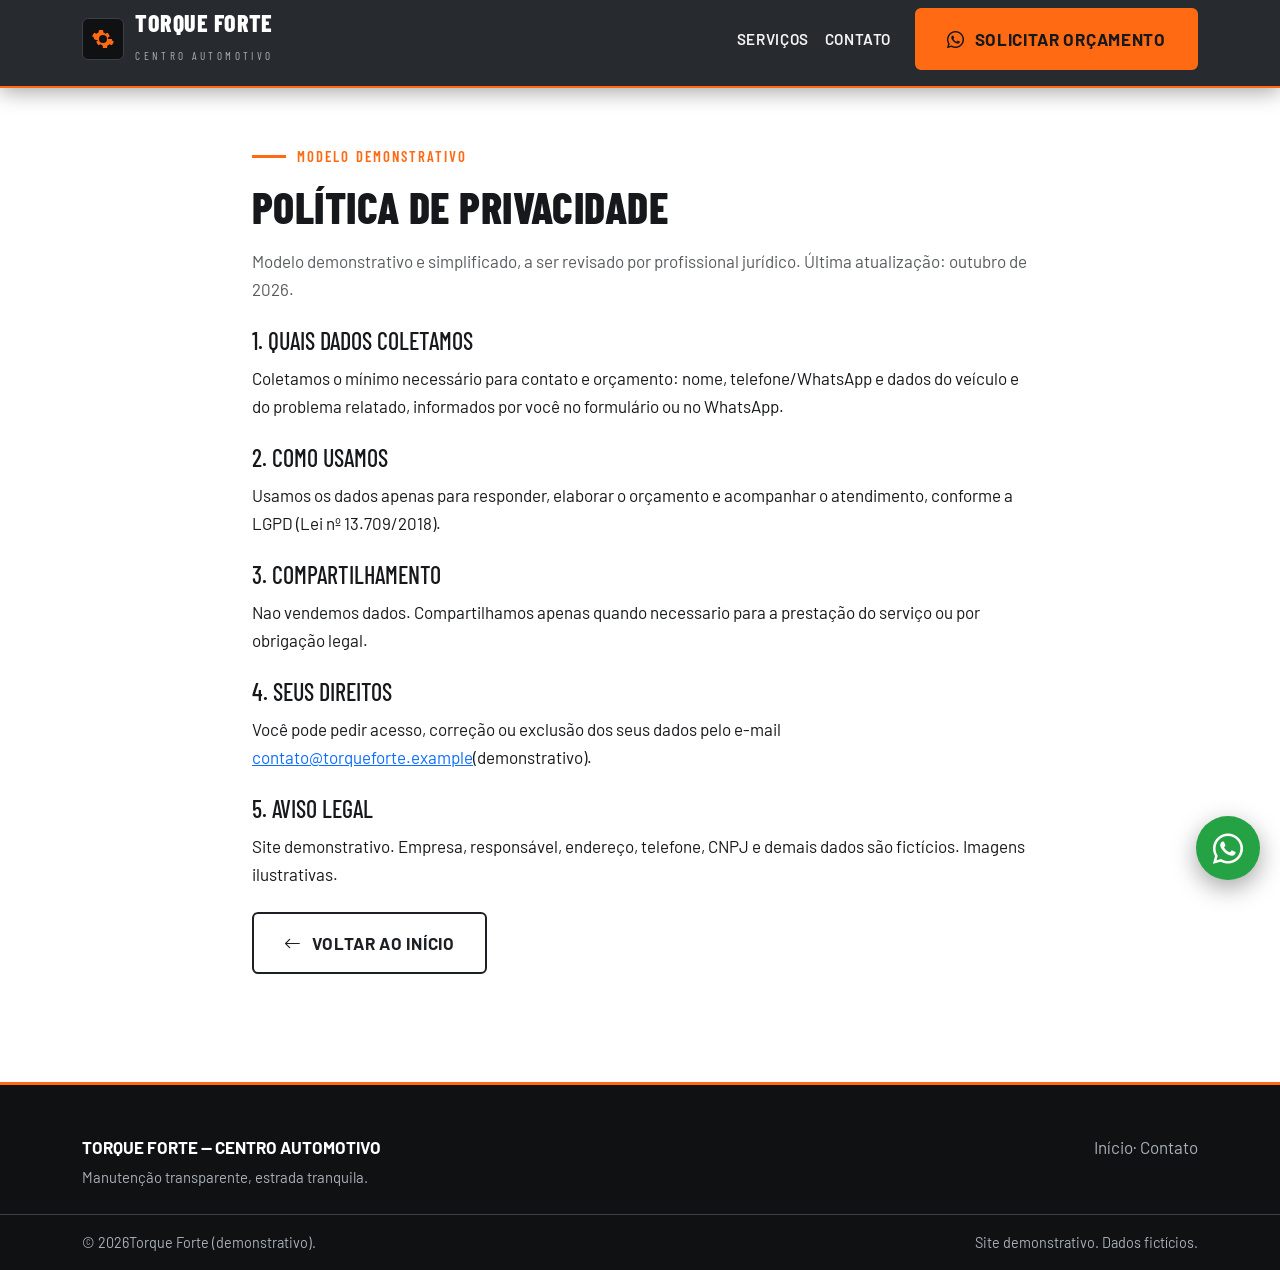
<file: privacidade.html>
﻿<!DOCTYPE html>
<html lang="pt-BR">
  <head>
    <meta charset="UTF-8">
    <meta name="viewport" content="width=device-width, initial-scale=1">
    <title>Política de Privacidade | Torque Forte</title>
    <meta name="description" content="Política de privacidade demonstrativa da Torque Forte Centro Automotivo, conforme a LGPD.">
    <meta name="theme-color" content="#1C1F23">
    <link rel="icon" type="image/svg+xml" href="favicon/favicon.svg">
    <link rel="preconnect" href="https://fonts.googleapis.com">
    <link rel="preconnect" href="https://fonts.gstatic.com" crossorigin>
    <link rel="preconnect" href="https://cdn.jsdelivr.net" crossorigin>
    <link href="https://fonts.googleapis.com/css2?family=Barlow+Condensed:wght@600;700;800&family=Barlow:wght@400;500;600;700&display=swap" rel="stylesheet">
    <link href="https://cdn.jsdelivr.net/npm/bootstrap@5.3.3/dist/css/bootstrap.min.css" rel="stylesheet" integrity="sha384-QWTKZyjpPEjISv5WaRU9OFeRpok6YctnYmDr5pNlyT2bRjXh0JMhjY6hW+ALEwIH" crossorigin="anonymous">
    <link href="https://cdn.jsdelivr.net/npm/bootstrap-icons@1.11.3/font/bootstrap-icons.min.css" rel="stylesheet">
    <link href="css/style.css" rel="stylesheet">
  </head>
  <body>
    <!-- ====== 05. Header ====== -->
    <a class="skip-link" href="#conteudo">Pular para o conteúdo</a>
    <header class="site-header scrolled fixed-top" id="siteHeader">
      <nav class="navbar navbar-expand-xl navbar-dark" aria-label="Navegação principal">
        <div class="container">
          <a class="brand-logo" href="index.html" aria-label="Torque Forte - início"> <span class="brand-mark" aria-hidden="true">
          <svg width="24" height="24" viewBox="0 0 24 24" fill="currentColor">
            <path d="M12 8a4 4 0 100 8 4 4 0 000-8zm9 4a7 7 0 01-.1 1.2l2 1.6-2 3.4-2.4-.9a7 7 0 01-2 1.2L16 21h-4l-.4-2.5a7 7 0 01-2-1.2l-2.4.9-2-3.4 2-1.6A7 7 0 013 12c0-.4 0-.8.1-1.2l-2-1.6 2-3.4 2.4.9a7 7 0 012-1.2L8 3h4l.4 2.5a7 7 0 012 1.2l2.4-.9 2 3.4-2 1.6c.1.4.1.8.1 1.2z"/>
          </svg>
          </span> <span> <span class="brand-name">TORQUE FORTE</span>
          <br>
          <span class="brand-sub">CENTRO AUTOMOTIVO</span></span> </a> <button class="navbar-toggler" type="button" data-bs-toggle="collapse" data-bs-target="#navMenu" aria-controls="navMenu" aria-expanded="false" aria-label="Abrir menu"> <span class="navbar-toggler-icon"></span> </button>
          <div class="collapse navbar-collapse" id="navMenu">
            <ul class="navbar-nav ms-auto mb-2 mb-xl-0">
              <li class="nav-item">
                <a class="nav-link" href="index.html#servicos">Serviços</a>
              </li>
              <li class="nav-item">
                <a class="nav-link" href="index.html#contato">Contato</a>
              </li>
            </ul>
            <a class="btn-cta ms-lg-3 mt-3 mt-lg-0" href="https://wa.me/5511900000000" data-whatsapp-message="Olá! Gostaria de solicitar um orçamento para o meu veículo."> <i class="bi bi-whatsapp" aria-hidden="true"></i>Solicitar orçamento</a>
          </div>
        </div>
      </nav>
    </header>
    <!-- ====== Conteudo principal ====== -->
    <main id="conteudo" class="section" style="padding-top:9rem">
      <div class="container" style="max-width:800px">
        <p class="section-eyebrow">
          Modelo demonstrativo
        </p>
        <h1 class="section-title">
          Política de Privacidade
        </h1>
        <p class="text-muted">
          Modelo demonstrativo e simplificado, a ser revisado por profissional jurídico. Última atualização: outubro de 2026.
        </p>
        <h2 class="h4 mt-4 text-uppercase">
          1. Quais dados coletamos
        </h2>
        <p>
          Coletamos o mínimo necessário para contato e orçamento: nome, telefone/WhatsApp e dados do veículo e do problema relatado, informados por você no formulário ou no WhatsApp.
        </p>
        <h2 class="h4 mt-4 text-uppercase">
          2. Como usamos
        </h2>
        <p>
          Usamos os dados apenas para responder, elaborar o orçamento e acompanhar o atendimento, conforme a LGPD (Lei nº 13.709/2018).
        </p>
        <h2 class="h4 mt-4 text-uppercase">
          3. Compartilhamento
        </h2>
        <p>
          Nao vendemos dados. Compartilhamos apenas quando necessario para a prestação do serviço ou por obrigação legal.
        </p>
        <h2 class="h4 mt-4 text-uppercase">
          4. Seus direitos
        </h2>
        <p>
          Você pode pedir acesso, correção ou exclusão dos seus dados pelo e-mail <a href="mailto:contato@torqueforte.example">contato@torqueforte.example</a>(demonstrativo).
        </p>
        <h2 class="h4 mt-4 text-uppercase" id="aviso">
          5. Aviso legal
        </h2>
        <p>
          Site demonstrativo. Empresa, responsável, endereço, telefone, CNPJ e demais dados são fictícios. Imagens ilustrativas.
        </p>
        <p class="mt-4">
          <a class="btn-outline-dark-brand" href="index.html"> <i class="bi bi-arrow-left" aria-hidden="true"></i>Voltar ao início</a>
        </p>
      </div>
    </main>
    <!-- ====== 4.11 Rodape ====== -->
    <footer class="site-footer pt-5" aria-label="Rodapé">
      <div class="container">
        <div class="row g-4 pb-4">
          <div class="col-lg-6">
            <p class="mb-1 text-white fw-bold">
              TORQUE FORTE — CENTRO AUTOMOTIVO
            </p>
            <p class="small mb-0">
              Manutenção transparente, estrada tranquila.
            </p>
          </div>
          <div class="col-lg-6 text-lg-end">
            <a href="index.html">Início</a>· <a href="index.html#contato">Contato</a>
          </div>
        </div>
      </div>
      <div class="footer-bottom py-3">
        <div class="container d-flex flex-column flex-md-row gap-2 justify-content-between">
          <span>© <span id="year">2026</span>Torque Forte (demonstrativo).</span> <span>Site demonstrativo. Dados fictícios.</span>
        </div>
      </div>
    </footer>
    <a class="wa-float" href="https://wa.me/5511900000000" data-whatsapp-message="Olá! Gostaria de solicitar um orçamento para o meu veículo." aria-label="Falar pelo WhatsApp"> <i class="bi bi-whatsapp" aria-hidden="true"></i> </a>
    <script src="https://cdn.jsdelivr.net/npm/bootstrap@5.3.3/dist/js/bootstrap.bundle.min.js" integrity="sha384-YvpcrYf0tY3lHB60NNkmXc5s9fDVZLESaAA55NDzOxhy9GkcIdslK1eN7N6jIeHz" crossorigin="anonymous">
  </script>
  <script src="js/script.js">
</script>
</body>
</html>
</file>
<file: css/style.css>
/* ============================================================
   TORQUE FORTE CENTRO AUTOMOTIVO — style.css
   Blocos:
   01 Variaveis | 02 Base | 03 Tipografia | 04 Secoes
   05 Botoes e links | 06 Acessibilidade | 07 Header
   08 Hero | 09 Confianca | 10 Servicos | 11 Oficina
   12 Diferenciais | 13 Timeline | 14 Galeria | 15 Veiculos
   16 FAQ | 17 CTA final | 18 Contato | 19 Rodape
   20 Flutuantes | 21 Reveal | 22 Responsivo | 23 Reduced motion
   Sem !important. Bootstrap sobrescrito pontualmente.
   ============================================================ */

/* ---------- 01. Variaveis ---------- */
:root {
  --tf-graphite: #1C1F23;
  --tf-black: #0F1113;
  --tf-medium: #2B3036;
  --tf-accent: #FF6A13;
  --tf-accent-dark: #D9540A;
  --tf-accent-darker: #C94B00; /* texto laranja pequeno sobre branco */
  --tf-bg: #FFFFFF;
  --tf-surface: #F4F5F6;
  --tf-text: #16181B;          /* texto botoes laranja (contraste AA) */
  --tf-text-light: #F4F5F6;
  --tf-muted: #5F6670;
  --tf-muted-light: #A9B0B8;
  --tf-border: #DADDE1;
  --tf-border-dark: #3A4047;
  --tf-wa: #25A244;            /* so no flutuante */
  --tf-radius: 8px;
  --tf-radius-sm: 6px;
  --tf-shadow-dark: 0 10px 30px rgba(0, 0, 0, .25);
  --tf-shadow-light: 0 8px 24px rgba(20, 22, 26, .10);
  --tf-shadow-accent: 0 8px 20px rgba(255, 106, 19, .35);
  --tf-font-title: 'Barlow Condensed', Impact, sans-serif;
  --tf-font-body: 'Barlow', system-ui, -apple-system, sans-serif;
  --tf-header-h: 88px;
  --tf-header-hs: 70px;
}

/* ---------- 02. Base ---------- */
* { box-sizing: border-box; }

html {
  scroll-behavior: smooth;
  scroll-padding-top: 96px; /* compensa header fixo nas ancoras */
}

body {
  font-family: var(--tf-font-body);
  color: var(--tf-text);
  background: var(--tf-bg);
  font-size: 1.0625rem;
  line-height: 1.65;
  overflow-x: hidden; /* ornamentos nunca geram scroll-x */
}

img { max-width: 100%; }

/* ---------- 03. Tipografia ---------- */
h1, h2, h3, h4 {
  font-family: var(--tf-font-title);
  text-transform: uppercase;
  line-height: 1.1;
  font-weight: 700;
  margin: 0 0 1rem;
}

.section-title {
  font-size: clamp(2rem, 1.4rem + 2.5vw, 2.75rem);
  font-weight: 800;
  letter-spacing: .01em;
}

.hero-title {
  font-size: clamp(2.6rem, 1.5rem + 4.5vw, 4.25rem);
  line-height: 1.02;
  font-weight: 800;
}

/* Rotulo de secao: Condensed 600, caixa-alta, tracking largo */
.section-eyebrow {
  font-family: var(--tf-font-title);
  font-weight: 600;
  font-size: .92rem;
  letter-spacing: .14em;
  text-transform: uppercase;
  color: var(--tf-accent);
  display: flex;
  align-items: center;
  gap: .7rem;
  margin-bottom: .9rem;
}

.section-eyebrow::before {
  content: "";
  width: 34px;
  height: 3px;
  background: var(--tf-accent);
  display: inline-block;
}

/* Laranja puro sobre claro falha AA em texto pequeno. */
.section-surface .section-eyebrow { color: var(--tf-accent-darker); }

/* ---------- 04. Secoes ---------- */
.section { padding: 4rem 0; }

@media (min-width: 992px) {
  .section { padding: 5.75rem 0; }
}

.section-dark {
  background: var(--tf-graphite);
  color: var(--tf-text-light);
}

.section-light { background: var(--tf-bg); }
.section-surface { background: var(--tf-surface); }

.section-black {
  background: var(--tf-black);
  color: var(--tf-text-light);
}

.section-sub {
  max-width: 44rem;
  margin-bottom: 2.5rem;
}

.section-light .section-sub,
.section-surface .section-sub { color: var(--tf-muted); }
.section-dark .section-sub { color: var(--tf-muted-light); }

/* ---------- 05. Botoes e links ---------- */
/* Primario: fundo laranja + texto grafite 700 (contraste AA). */
.btn-cta {
  background: var(--tf-accent);
  color: var(--tf-text);
  font-weight: 700;
  text-transform: uppercase;
  letter-spacing: .04em;
  border-radius: 6px;
  padding: .95rem 1.9rem;
  border: 2px solid var(--tf-accent);
  display: inline-flex;
  align-items: center;
  gap: .6rem;
  min-height: 48px;
  text-decoration: none;
  transition: transform .25s, background .25s, box-shadow .25s;
}

.btn-cta:hover,
.btn-cta:focus {
  background: var(--tf-accent-dark);
  border-color: var(--tf-accent-dark);
  color: var(--tf-text);
  transform: translateY(-2px);
  box-shadow: var(--tf-shadow-accent);
}

/* CTA sobre faixa laranja: bloco grafite p/ contrastar */
.btn-graphite {
  background: var(--tf-graphite);
  color: var(--tf-text-light);
  font-weight: 700;
  text-transform: uppercase;
  letter-spacing: .04em;
  border-radius: 6px;
  padding: .95rem 1.9rem;
  border: 2px solid var(--tf-graphite);
  display: inline-flex;
  align-items: center;
  gap: .6rem;
  min-height: 48px;
  text-decoration: none;
  transition: transform .25s, background .25s;
}

.btn-graphite:hover {
  background: var(--tf-black);
  color: #fff;
  transform: translateY(-2px);
}

.btn-outline-light-brand {
  border: 2px solid var(--tf-text-light);
  color: var(--tf-text-light);
  font-weight: 700;
  text-transform: uppercase;
  letter-spacing: .04em;
  border-radius: 6px;
  padding: .95rem 1.9rem;
  display: inline-flex;
  align-items: center;
  gap: .6rem;
  min-height: 48px;
  text-decoration: none;
  transition: all .25s;
}

.btn-outline-light-brand:hover {
  background: var(--tf-text-light);
  color: var(--tf-graphite);
}

.btn-outline-dark-brand {
  border: 2px solid var(--tf-graphite);
  color: var(--tf-graphite);
  font-weight: 700;
  text-transform: uppercase;
  letter-spacing: .04em;
  border-radius: 6px;
  padding: .95rem 1.9rem;
  display: inline-flex;
  align-items: center;
  gap: .6rem;
  min-height: 48px;
  text-decoration: none;
  transition: all .25s;
}

.btn-outline-dark-brand:hover {
  background: var(--tf-graphite);
  color: var(--tf-text-light);
}

/* Link de texto com seta deslizante */
.link-arrow {
  color: var(--tf-accent-darker);
  font-weight: 600;
  text-decoration: none;
  display: inline-flex;
  align-items: center;
  gap: .4rem;
}

.section-dark .link-arrow { color: var(--tf-accent); }
.link-arrow i { transition: transform .25s; }
.link-arrow:hover i { transform: translateX(5px); }

/* ---------- 06. Acessibilidade ---------- */
:focus-visible {
  outline: 3px solid var(--tf-accent);
  outline-offset: 2px;
}

.section-light :focus-visible,
.section-surface :focus-visible { outline-color: var(--tf-graphite); }

.skip-link {
  position: absolute;
  left: -9999px;
  top: 0;
  background: var(--tf-accent);
  color: #16181B;
  font-weight: 700;
  padding: .8rem 1.2rem;
  z-index: 2000;
}

.skip-link:focus {
  left: 8px;
  top: 8px;
}

/* ---------- 07. Header ---------- */
.topbar {
  background: var(--tf-black);
  color: var(--tf-muted-light);
  font-size: .9rem;
  padding: .35rem 0;
}

.topbar a {
  color: var(--tf-muted-light);
  text-decoration: none;
}

.topbar a:hover { color: var(--tf-accent); }

.site-header {
  min-height: var(--tf-header-h);
  transition: background .3s, box-shadow .3s, border .3s;
  /* Impede que a marca/alinhados do header estiquem a tela (barra branca) */
  overflow-x: hidden;
}

.site-header .navbar {
  min-height: var(--tf-header-h);
  transition: min-height .3s;
}

.site-header.transparent {
  background: linear-gradient(180deg, rgba(15,17,19,.85), rgba(15,17,19,.35) 70%, transparent);
}

.site-header.scrolled {
  background: rgba(28, 31, 35, .95);
  backdrop-filter: blur(8px);
  box-shadow: 0 4px 20px rgba(0, 0, 0, .35);
  border-bottom: 2px solid var(--tf-accent);
}

.site-header.scrolled .navbar { min-height: var(--tf-header-hs); }

.brand-logo {
  display: flex;
  align-items: center;
  gap: .7rem;
  text-decoration: none;
  flex-shrink: 0;
}

.brand-mark {
  width: 42px;
  height: 42px;
  flex: 0 0 42px;
  background: var(--tf-black);
  border: 1px solid var(--tf-border-dark);
  border-radius: 6px;
  display: grid;
  place-items: center;
  color: var(--tf-accent);
}

.brand-name {
  font-family: var(--tf-font-title);
  font-weight: 800;
  font-size: 1.5rem;
  line-height: 1;
  color: #fff;
  letter-spacing: .02em;
}

.brand-sub {
  font-family: var(--tf-font-title);
  font-size: .7rem;
  letter-spacing: .3em;
  color: var(--tf-muted-light);
}

.navbar-nav .nav-link {
  color: var(--tf-text-light);
  font-weight: 600;
  text-transform: uppercase;
  font-size: .95rem;
  letter-spacing: .04em;
  padding: .8rem .9rem;
  position: relative;
  min-height: 48px;
  display: flex;
  align-items: center;
}

.navbar-nav .nav-link:hover,
.navbar-nav .nav-link.active { color: var(--tf-accent); }

.navbar-nav .nav-link.active::after {
  content: "";
  position: absolute;
  left: .9rem;
  right: .9rem;
  bottom: 6px;
  height: 2px;
  background: var(--tf-accent);
}

.navbar-toggler {
  border: 1px solid var(--tf-muted-light);
  width: 48px;
  height: 48px;
  display: inline-flex;
  align-items: center;
  justify-content: center;
  padding: 0;
}

.navbar-toggler:focus-visible {
  outline: 3px solid var(--tf-accent);
  outline-offset: 2px;
}

.navbar-toggler .navbar-toggler-icon {
  filter: none;
  width: 1.6rem;
  height: 1.6rem;
  background-image: url("data:image/svg+xml,%3Csvg xmlns='http://www.w3.org/2000/svg' viewBox='0 0 30 30'%3E%3Cpath stroke='%23F4F5F6' stroke-width='2.5' stroke-linecap='round' d='M4 7h22M4 15h22M4 23h22'/%3E%3C/svg%3E");
  background-repeat: no-repeat;
  background-position: center;
  background-size: 100% 100%;
}

@media (max-width: 1199.98px) {
  .site-header { background: var(--tf-graphite); }

  .navbar { flex-wrap: wrap; }

  .navbar-collapse {
    background: var(--tf-graphite);
    padding: 1rem;
    border-top: 1px solid var(--tf-border-dark);
    max-height: calc(100svh - var(--tf-header-h));
    overflow-y: auto;
  }

  .navbar-nav .nav-link {
    font-size: 1.25rem;
    font-family: var(--tf-font-title);
    min-height: 48px;
  }

  .brand-name { font-size: clamp(0.95rem, 2.4vw, 1.1rem); }
  .brand-sub {
    font-size: clamp(0.55rem, 1.4vw, 0.62rem);
    letter-spacing: .16em;
  }
  .brand-mark {
    width: 32px;
    height: 32px;
    flex: 0 0 32px;
  }
}

/* ---------- 08. Hero ---------- */
.hero {
  position: relative;
  min-height: 92vh;
  display: flex;
  align-items: center;
  background: var(--tf-black);
  overflow: hidden;
  padding: calc(var(--tf-header-h) + 3rem) 0 4rem;
  color: #fff;
}

.hero-bg {
  position: absolute;
  inset: 0;
  width: 100%;
  height: 100%;
  object-fit: cover;
  opacity: .55;
}

.hero-overlay {
  position: absolute;
  inset: 0;
  background: linear-gradient(90deg, rgba(15,17,19,.92) 20%, rgba(15,17,19,.7) 55%, rgba(15,17,19,.45) 100%);
}

.hero-content {
  position: relative;
  z-index: 2;
}

.hero-eyebrow {
  color: var(--tf-accent);
  font-family: var(--tf-font-title);
  font-weight: 600;
  letter-spacing: .14em;
  font-size: .95rem;
  text-transform: uppercase;
  display: flex;
  align-items: center;
  gap: .7rem;
  margin-bottom: 1rem;
}

.hero-eyebrow::before {
  content: "";
  width: 40px;
  height: 3px;
  background: var(--tf-accent);
}

.hero-sub {
  font-size: 1.15rem;
  color: #E7EAED;
  max-width: 34rem;
  margin: 1.2rem 0 2rem;
}

.hero-trust {
  display: flex;
  flex-wrap: wrap;
  gap: 1rem 1.6rem;
  margin-top: 2rem;
  font-weight: 600;
  font-size: 1rem;
}

.hero-trust i {
  color: var(--tf-accent);
  margin-right: .45rem;
}

.hero-card {
  position: relative;
  z-index: 2;
  background: rgba(28, 31, 35, .85);
  border: 1px solid var(--tf-border-dark);
  border-left: 4px solid var(--tf-accent);
  border-radius: 8px;
  padding: 1rem 1.2rem;
  display: inline-flex;
  gap: .8rem;
  align-items: center;
  margin-top: 2rem;
  backdrop-filter: blur(6px);
}

.hero-card i {
  font-size: 1.6rem;
  color: var(--tf-accent);
}

.safety-stripes {
  position: absolute;
  left: 0;
  right: 0;
  bottom: 0;
  height: 14px;
  background: repeating-linear-gradient(-45deg, var(--tf-accent) 0 18px, var(--tf-black) 18px 36px);
  opacity: .9;
}

/* ---------- 09. Faixa de confianca ---------- */
.trust-bar {
  background: var(--tf-graphite);
  border-top: 3px solid var(--tf-accent);
  color: var(--tf-text-light);
  padding: 2rem 0;
}

.trust-item {
  display: flex;
  gap: .8rem;
  align-items: flex-start;
  font-size: .95rem;
  font-weight: 500;
}

.trust-item i {
  color: var(--tf-accent);
  font-size: 1.4rem;
  line-height: 1;
}

/* ---------- 10. Cards de servico ---------- */
.card-service {
  background: #fff;
  border: 1px solid var(--tf-border);
  border-radius: 8px;
  padding: 1.75rem;
  position: relative;
  height: 100%;
  box-shadow: var(--tf-shadow-light);
  display: flex;
  flex-direction: column;
  transition: transform .25s, box-shadow .25s;
}

.card-service::before {
  content: "";
  position: absolute;
  top: 0;
  left: 0;
  right: 0;
  height: 4px;
  background: var(--tf-accent);
  border-radius: 8px 8px 0 0;
  transition: height .25s;
}

.card-service:hover {
  transform: translateY(-5px);
  box-shadow: 0 14px 32px rgba(20, 22, 26, .14);
}

.card-service:hover::before { height: 7px; }

/* Icone: quadrado grafite 52px, glyph laranja */
.card-ico {
  width: 52px;
  height: 52px;
  border-radius: 6px;
  background: var(--tf-graphite);
  color: var(--tf-accent);
  display: grid;
  place-items: center;
  font-size: 1.5rem;
  margin-bottom: 1.1rem;
}

.card-service h3 {
  font-size: 1.5rem;
  font-weight: 700;
}

.card-service p {
  color: var(--tf-muted);
  font-size: 1.02rem;
  flex: 1;
}

/* Selo discreto p/ conteudo ficticio/ilustrativo */
.badge-demo {
  font-size: .82rem;
  font-weight: 700;
  letter-spacing: .08em;
  text-transform: uppercase;
  background: var(--tf-surface);
  border: 1px solid var(--tf-border);
  color: var(--tf-muted);
  border-radius: 20px;
  padding: .2rem .7rem;
  display: inline-block;
}

.section-dark .badge-demo {
  background: var(--tf-medium);
  border-color: var(--tf-border-dark);
  color: var(--tf-muted-light);
}

/* ---------- 11. Secao A Oficina ---------- */
.about-frame { position: relative; }

.about-frame .main-img {
  border-radius: 8px;
  box-shadow: var(--tf-shadow-dark);
  width: 100%;
  aspect-ratio: 4 / 5;
  object-fit: cover;
}

/* Moldura laranja deslocada atras da foto */
.about-frame::before {
  content: "";
  position: absolute;
  inset: 0;
  transform: translate(-16px, -16px);
  border: 3px solid var(--tf-accent);
  border-radius: 8px;
  z-index: -1;
}

.about-frame .detail-img {
  position: absolute;
  right: -14px;
  bottom: -18px;
  width: 46%;
  aspect-ratio: 1 / 1;
  object-fit: cover;
  border-radius: 8px;
  border: 4px solid #fff;
  box-shadow: var(--tf-shadow-light);
}

.quote-box {
  border-left: 4px solid var(--tf-accent);
  background: var(--tf-surface);
  border-radius: 0 8px 8px 0;
  padding: 1.2rem 1.4rem;
  font-style: italic;
  color: var(--tf-text);
}

.pillar {
  display: flex;
  gap: .7rem;
  align-items: center;
  font-weight: 600;
}

.pillar i {
  color: var(--tf-accent-darker);
  font-size: 1.3rem;
}

/* ---------- 12. Diferenciais ---------- */
.diff-card {
  background: var(--tf-medium);
  border: 1px solid var(--tf-border-dark);
  border-left: 4px solid var(--tf-accent);
  border-radius: 8px;
  padding: 1.6rem;
  height: 100%;
  transition: transform .25s;
}

.diff-card:hover { transform: translateY(-5px); }
.diff-card h3 {
  font-size: 1.35rem;
  color: #fff;
}

.diff-card p {
  color: var(--tf-muted-light);
  font-size: 1.02rem;
  margin: 0;
}

/* ---------- 13. Timeline (Como funciona) ---------- */
.timeline {
  position: relative;
  display: grid;
  gap: 1.4rem;
}

@media (min-width: 992px) {
  .timeline {
    grid-template-columns: repeat(5, 1fr);
    gap: 1.2rem;
  }

  /* Linha conectora tracejada no desktop */
  .timeline::before {
    content: "";
    position: absolute;
    top: 34px;
    left: 4%;
    right: 4%;
    border-top: 2px dashed var(--tf-border);
  }
}

.step-card {
  background: #fff;
  border: 1px solid var(--tf-border);
  border-radius: 8px;
  padding: 1.5rem;
  height: 100%;
  position: relative;
  box-shadow: var(--tf-shadow-light);
}

.step-num {
  width: 52px;
  height: 52px;
  border-radius: 6px;
  background: var(--tf-graphite);
  color: var(--tf-accent);
  font-family: var(--tf-font-title);
  font-weight: 800;
  font-size: 1.6rem;
  display: grid;
  place-items: center;
  margin-bottom: 1rem;
  position: relative;
  z-index: 1;
}

.step-card h3 { font-size: 1.3rem; }

/* ---------- 14. Galeria ---------- */
.gallery-grid {
  display: grid;
  gap: 1rem;
  grid-template-columns: 1fr;
}

@media (min-width: 576px) {
  .gallery-grid { grid-template-columns: repeat(2, 1fr); }
}

@media (min-width: 992px) {
  .gallery-grid {
    grid-template-columns: repeat(4, 1fr);
    grid-auto-rows: 200px;
  }

  .g-wide {
    grid-column: span 2;
    grid-row: span 2;
  }

  .g-tall { grid-row: span 2; }
}

.g-item {
  position: relative;
  overflow: hidden;
  border-radius: 8px;
  border: 1px solid var(--tf-border-dark);
  cursor: pointer;
  background: var(--tf-medium);
  min-height: 200px;
  margin: 0; /* figure sem margem do Bootstrap */
}

.g-item img {
  width: 100%;
  height: 100%;
  object-fit: cover;
  display: block;
  transition: transform .35s;
}

.g-item:hover img { transform: scale(1.04); }

.g-item figcaption {
  position: absolute;
  left: 0;
  right: 0;
  bottom: 0;
  padding: .7rem .9rem;
  background: linear-gradient(transparent, rgba(15, 17, 19, .9));
  color: #fff;
  font-size: .9rem;
  font-weight: 600;
}

/* ---------- 15. Veiculos ---------- */
.vehicle-card {
  background: #fff;
  border: 1px solid var(--tf-border);
  border-top: 4px solid var(--tf-accent);
  border-radius: 8px;
  padding: 1.6rem;
  text-align: center;
  height: 100%;
  box-shadow: var(--tf-shadow-light);
}

.vehicle-card i {
  font-size: 2.2rem;
  color: var(--tf-accent-darker);
}

.vehicle-card h3 {
  font-size: 1.35rem;
  margin: .8rem 0 .4rem;
}

/* ---------- 16. FAQ (accordion Bootstrap) ---------- */
.accordion-item {
  border: 1px solid var(--tf-border);
  border-radius: 8px;
  overflow: hidden;
  margin-bottom: .8rem;
}

.accordion-button {
  font-family: var(--tf-font-title);
  text-transform: uppercase;
  font-weight: 700;
  font-size: 1.1rem;
  letter-spacing: .02em;
}

.accordion-button:not(.collapsed) {
  background: var(--tf-graphite);
  color: #fff;
}

/* Seta do accordion tingida de laranja quando aberto */
.accordion-button:not(.collapsed)::after {
  filter: invert(55%) sepia(90%) saturate(2000%) hue-rotate(-15deg);
}

/* ---------- 17. CTA final ---------- */
.cta-final {
  background: var(--tf-accent);
  color: var(--tf-text);
  position: relative;
  overflow: hidden;
}

.cta-final .safety-stripes {
  top: 0;
  bottom: auto;
}

.cta-final h2 { color: var(--tf-text); }

/* ---------- 18. Contato ---------- */
.info-card {
  background: #fff;
  border: 1px solid var(--tf-border);
  border-radius: 8px;
  padding: 1.2rem;
  display: flex;
  gap: .9rem;
  align-items: flex-start;
}

.info-card i {
  font-size: 1.4rem;
  color: var(--tf-accent-darker);
}

.map-frame {
  width: 100%;
  min-height: 340px;
  height: 100%;
  border: 0;
  border-radius: 8px;
  box-shadow: var(--tf-shadow-light);
}

/* Formulario: 16px evita zoom automatico no iOS */
.form-label { font-weight: 600; }

.form-control,
.form-select {
  font-size: 16px;
  min-height: 48px;
  border-radius: 6px;
}

/* ---------- 19. Rodape ---------- */
.site-footer {
  background: var(--tf-black);
  color: var(--tf-muted-light);
  border-top: 3px solid var(--tf-accent);
}

.site-footer a {
  color: var(--tf-muted-light);
  text-decoration: none;
}

.site-footer a:hover { color: var(--tf-accent); }

.site-footer h3 {
  color: #fff;
  font-size: 1.2rem;
  letter-spacing: .05em;
}

.footer-bottom {
  border-top: 1px solid var(--tf-border-dark);
  font-size: .9rem;
}

/* ---------- 20. Flutuantes ---------- */
.wa-float {
  position: fixed;
  right: calc(20px + env(safe-area-inset-right));
  bottom: calc(20px + max(0px, env(safe-area-inset-bottom)));
  width: clamp(52px, 15vw, 64px);
  height: clamp(52px, 15vw, 64px);
  border-radius: 50%;
  background: var(--tf-wa);
  color: #fff;
  display: grid;
  place-items: center;
  font-size: clamp(1.5rem, 4vw, 1.9rem);
  z-index: 1050;
  box-shadow: 0 8px 24px rgba(0, 0, 0, .35);
  animation: waPulse 4s infinite;
  touch-action: manipulation;
  -webkit-tap-highlight-color: transparent;
  padding: 0;
}

@keyframes waPulse {
  0%, 88%, 100% { box-shadow: 0 8px 24px rgba(0, 0, 0, .35); }
  92% { box-shadow: 0 0 0 14px rgba(37, 162, 68, .25); }
  96% { box-shadow: 0 0 0 22px rgba(37, 162, 68, 0); }
}

.back-top {
  position: fixed;
  right: calc(26px + env(safe-area-inset-right));
  bottom: calc(20px + max(0px, env(safe-area-inset-bottom)) + clamp(52px, 15vw, 64px) + 14px);
  width: clamp(40px, 11vw, 52px);
  height: clamp(40px, 11vw, 52px);
  border-radius: 6px;
  background: var(--tf-graphite);
  color: var(--tf-accent);
  border: 1px solid var(--tf-border-dark);
  display: grid;
  place-items: center;
  font-size: clamp(1.1rem, 3vw, 1.5rem);
  z-index: 1049;
  opacity: 0;
  pointer-events: none;
  transition: opacity .3s;
  touch-action: manipulation;
  -webkit-tap-highlight-color: transparent;
  padding: 0;
}

.back-top.show {
  opacity: 1;
  pointer-events: auto;
}

/* ---------- 21. Animacao de entrada ---------- */
/* Estado oculto aplicado SOMENTE com .js no <html>: sem JS,
   o conteudo permanece visivel. Ativado via IntersectionObserver. */
.js .reveal {
  opacity: 0;
  transform: translateY(22px);
  transition: opacity .6s cubic-bezier(.22, 1, .36, 1),
              transform .6s cubic-bezier(.22, 1, .36, 1);
}

.js .reveal.is-visible {
  opacity: 1;
  transform: none;
}

/* ---------- 22. Responsivo ---------- */
@media (max-width: 575.98px) {
  /* Botoes em largura total no mobile */
  .btn-cta,
  .btn-graphite,
  .btn-outline-light-brand,
  .btn-outline-dark-brand {
    width: 100%;
    justify-content: center;
  }

  .hero {
    padding-top: 7rem;
    min-height: 92vh;
    min-height: 92svh; /* altura real sem a barra do navegador */
  }

  /* Overlay vertical no retrato: texto sempre sobre �rea escura */
  .hero-overlay {
    background: linear-gradient(180deg, rgba(15, 17, 19, .9) 0%, rgba(15, 17, 19, .78) 55%, rgba(15, 17, 19, .6) 100%);
  }

  .hero-sub { font-size: 1.05rem; }

  /* Cart�o de hor�rio ocupa a largura sem estourar */
  .hero-card {
    display: flex;
    width: 100%;
  }

  /* Moldura/imagem da Oficina dentro do fluxo (sem negativos) */
  .about-frame { margin-bottom: 2.5rem; }
  .about-frame::before { transform: none; }
  .about-frame .detail-img {
    right: 12px;
    bottom: -18px;
  }

  /* T�tulos e cards quebram palavras longas em 360px */
  h1, h2, h3,
  .card-service,
  .step-card,
  .diff-card,
  .vehicle-card,
  .accordion-button {
    overflow-wrap: break-word;
  }

  .hero-trust li {
    flex: 1 1 100%;
    min-width: 0;
    overflow-wrap: break-word;
  }

  .row {
    margin-left: 0;
    margin-right: 0;
    --bs-gutter-x: 0;
  }

  .row > [class*="col-"] {
    min-width: 0;
    padding-left: 0;
    padding-right: 0;
  }

  /* Palavras longas sem espaco (e-mail, CNPJ, dominio) tem min-width
     intrinsico grande e estouravam a coluna do rodape em 360px. */
  footer li,
  footer a,
  footer p,
  .contact-info li,
  .contact-info a {
    overflow-wrap: anywhere;
  }

  /* Mapa com altura fixa no empilhado */
  .map-frame {
    height: 340px;
    min-height: 340px;
  }

  /* Galeria 1 coluna com propor��o fixa */
  .gallery-grid { grid-template-columns: 1fr; }
  .g-item {
    min-height: 0;
    aspect-ratio: 4 / 3;
  }

  /* Acorde�o alinhado � esquerda no mobile */
  .accordion-button { text-align: left; }

  /* Evita toque dos flutuantes na borda em telas estreitas */
  .wa-float {
    right: calc(16px + env(safe-area-inset-right));
    bottom: calc(16px + env(safe-area-inset-bottom));
  }
  .back-top {
    right: calc(22px + env(safe-area-inset-right));
    bottom: calc(16px + env(safe-area-inset-bottom) + clamp(52px, 15vw, 64px) + 12px);
  }
}

/* Telas bem estreitas (<=400px, ex.: 360px): reduz escala de tipo
   e respiro para o conteudo nao apertar. */
@media (max-width: 400px) {
  .hero-title {
    font-size: clamp(2.1rem, 9.5vw, 2.6rem);
    line-height: 1.05;
  }

  .section-title {
    font-size: clamp(1.65rem, 7vw, 2rem);
  }

  .section {
    padding: 3.25rem 0;
  }

  .hero {
    padding-top: 6rem;
  }

  .section-eyebrow {
    letter-spacing: .1em;
  }

  .hero-trust {
    font-size: .92rem;
    gap: .6rem 1rem;
  }

  .hero-card {
    padding: .8rem .9rem;
  }

  .hero-trust li {
    flex: 1 1 100%;
    min-width: 0;
    overflow-wrap: break-word;
  }

  .hero-title {
    overflow-wrap: break-word;
  }

  /* Mesma causa raiz do bloco <=575.98px: margem negativa do .row.
     Reforcado aqui porque 320px e a faixa mais critica. */
  .row {
    margin-left: 0;
    margin-right: 0;
    --bs-gutter-x: 0;
  }

  .row > [class*="col-"] {
    min-width: 0;
    padding-left: 0;
    padding-right: 0;
  }
}

/* ---------- 23. Movimento reduzido ---------- */
@media (prefers-reduced-motion: reduce) {
  *,
  *::before,
  *::after {
    animation: none;
    transition: none;
    scroll-behavior: auto;
  }

  .js .reveal {
    opacity: 1;
    transform: none;
  }
}
</file>
